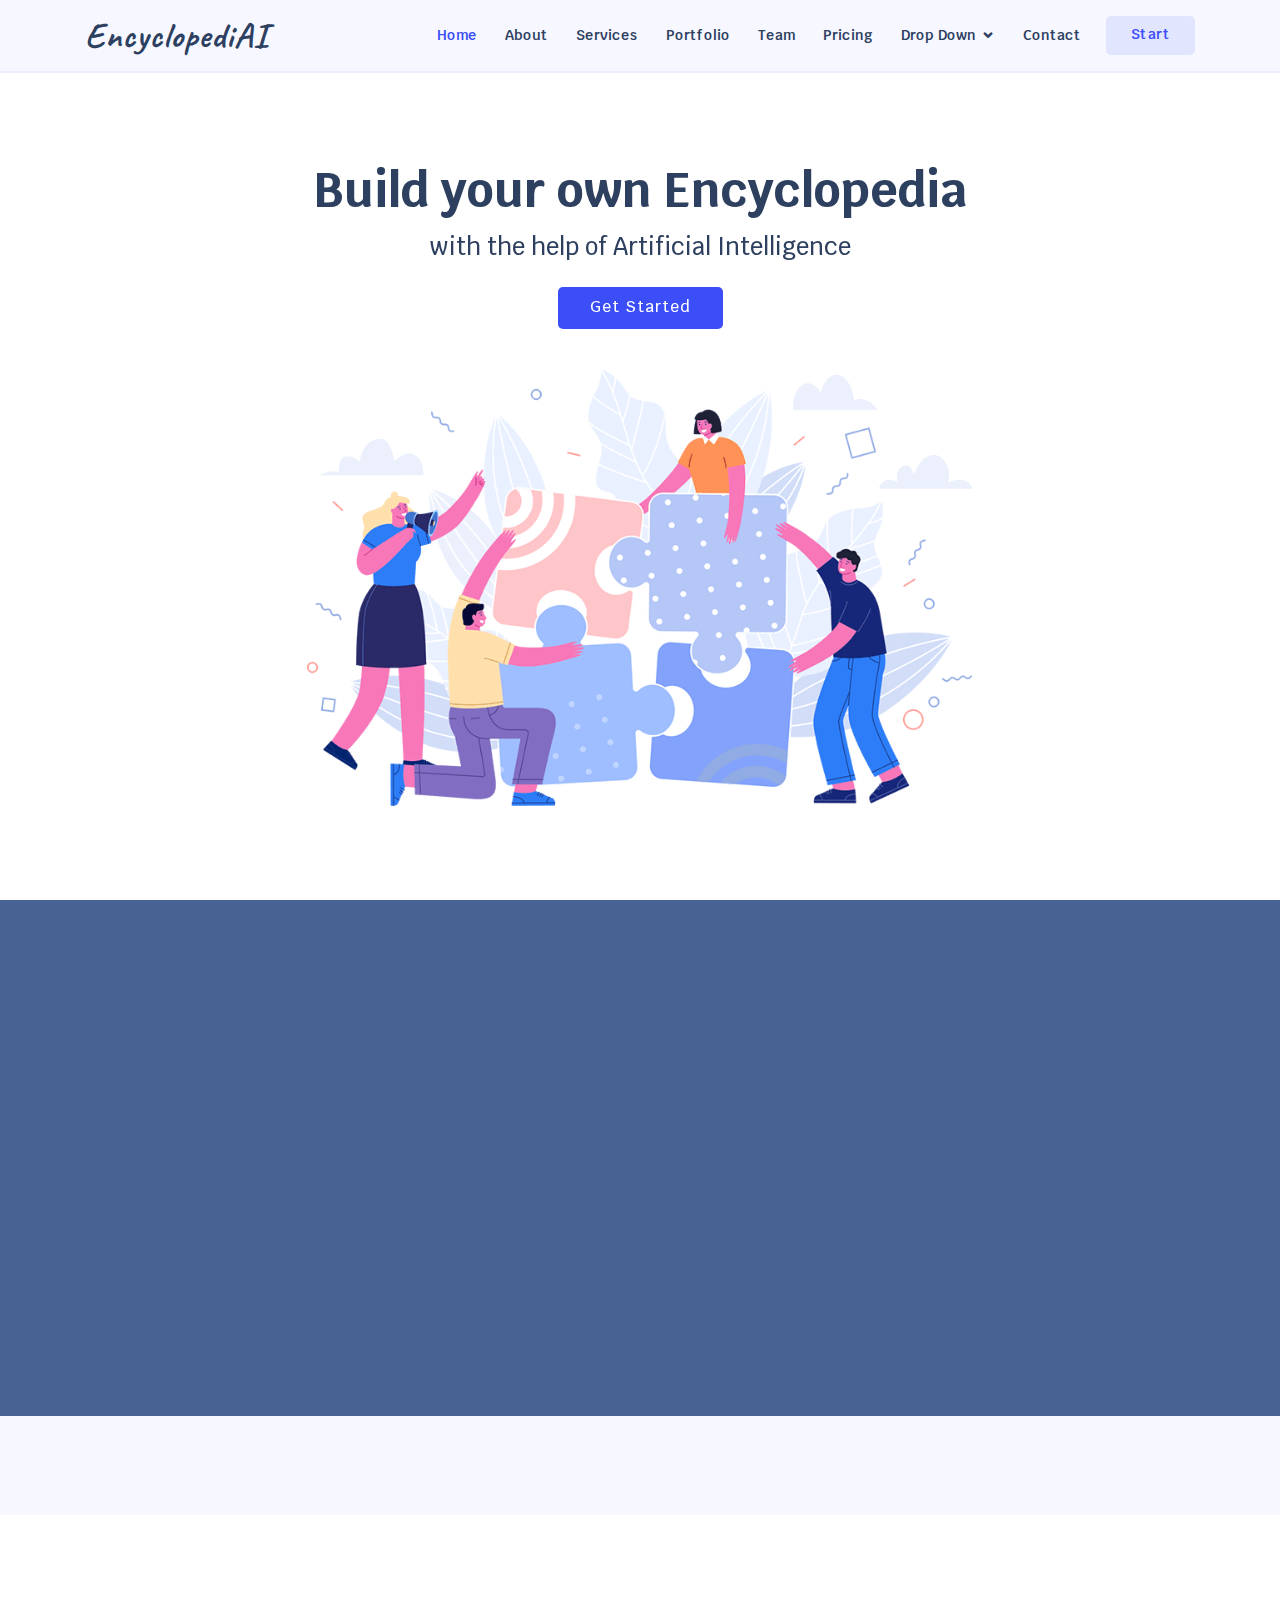
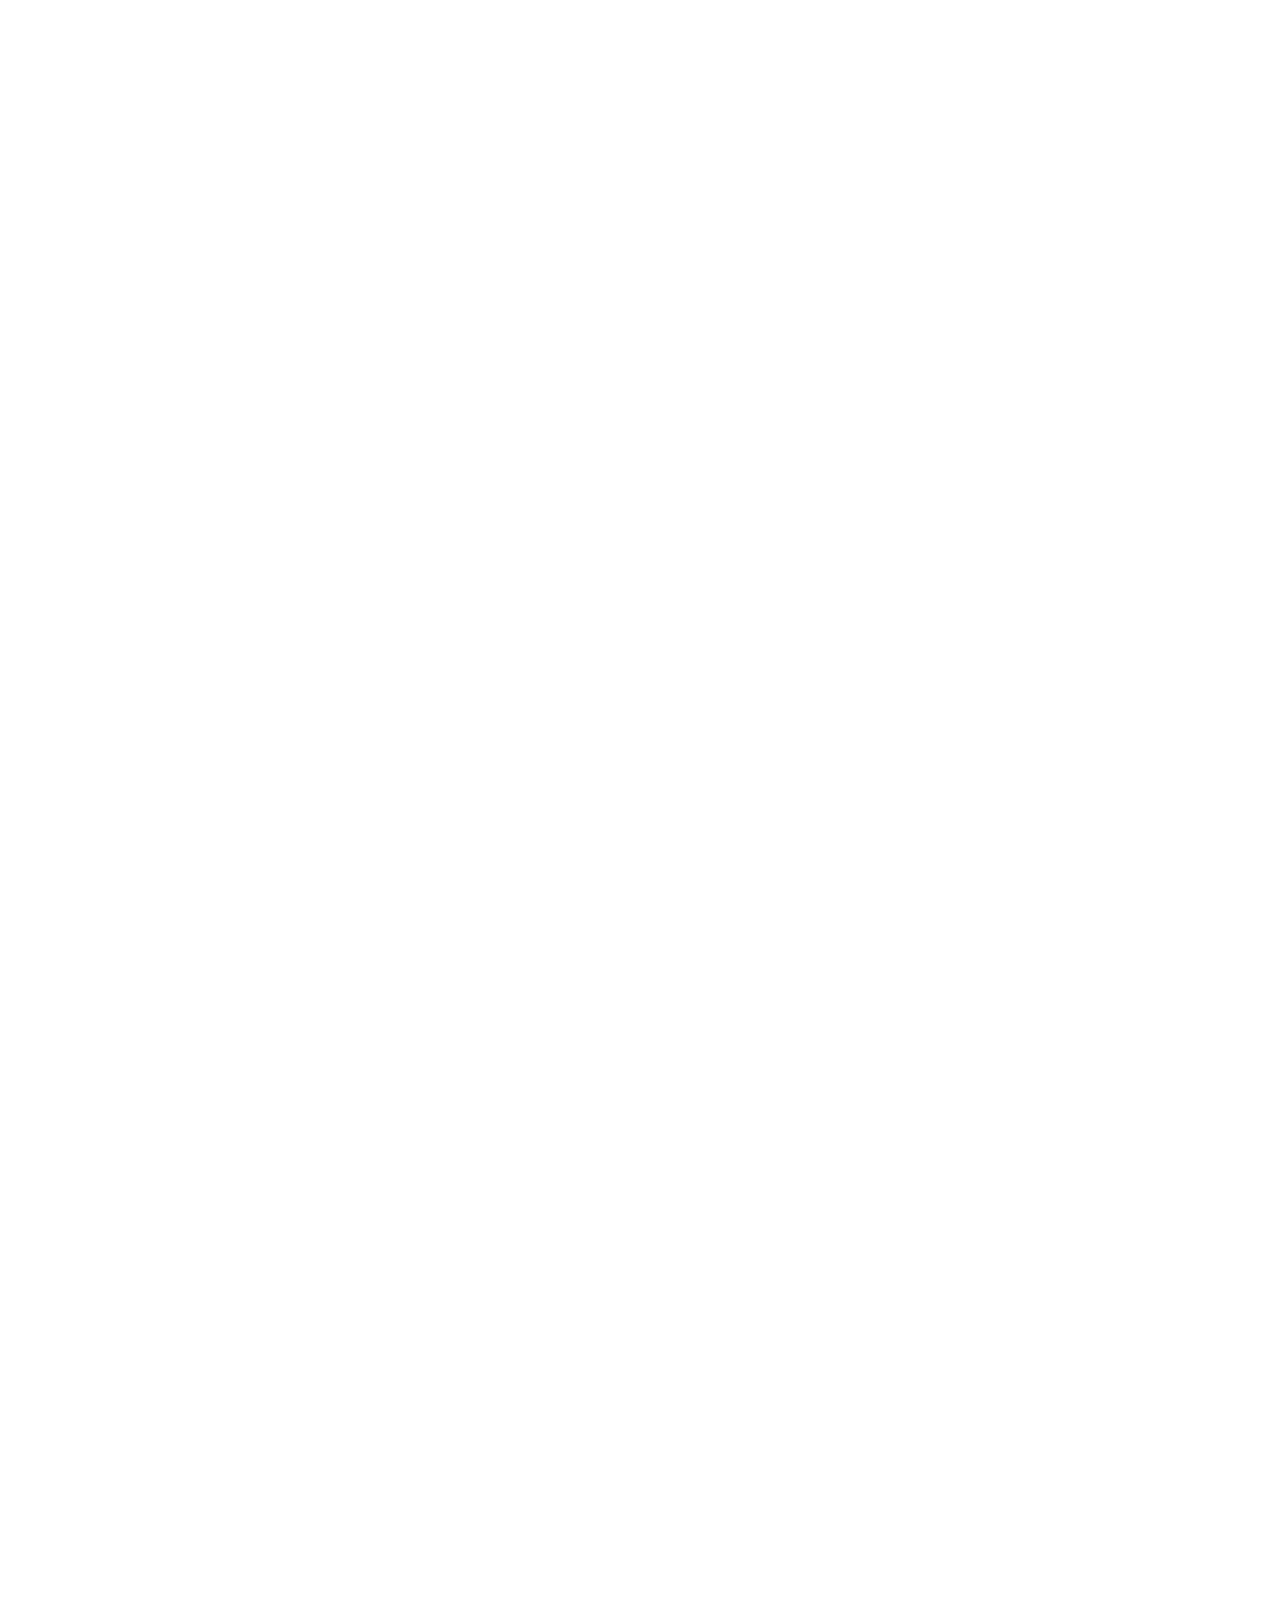
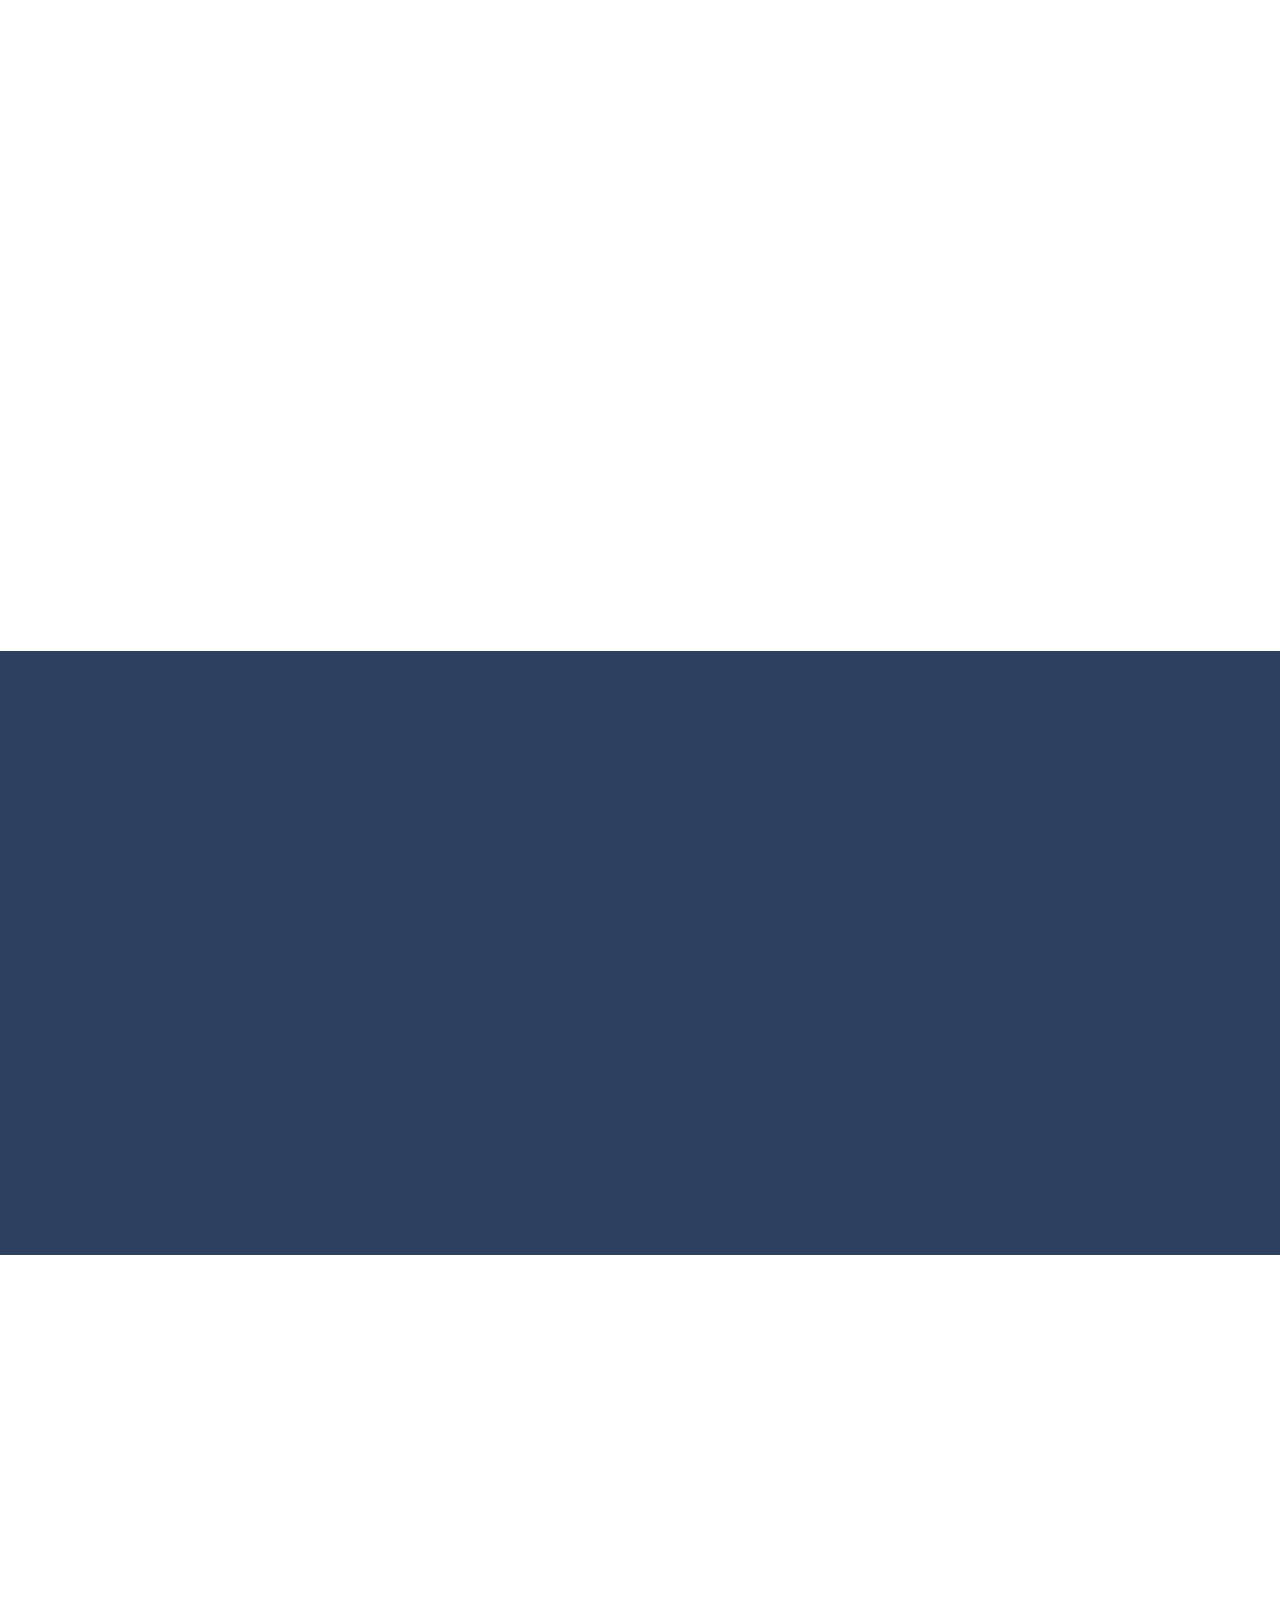
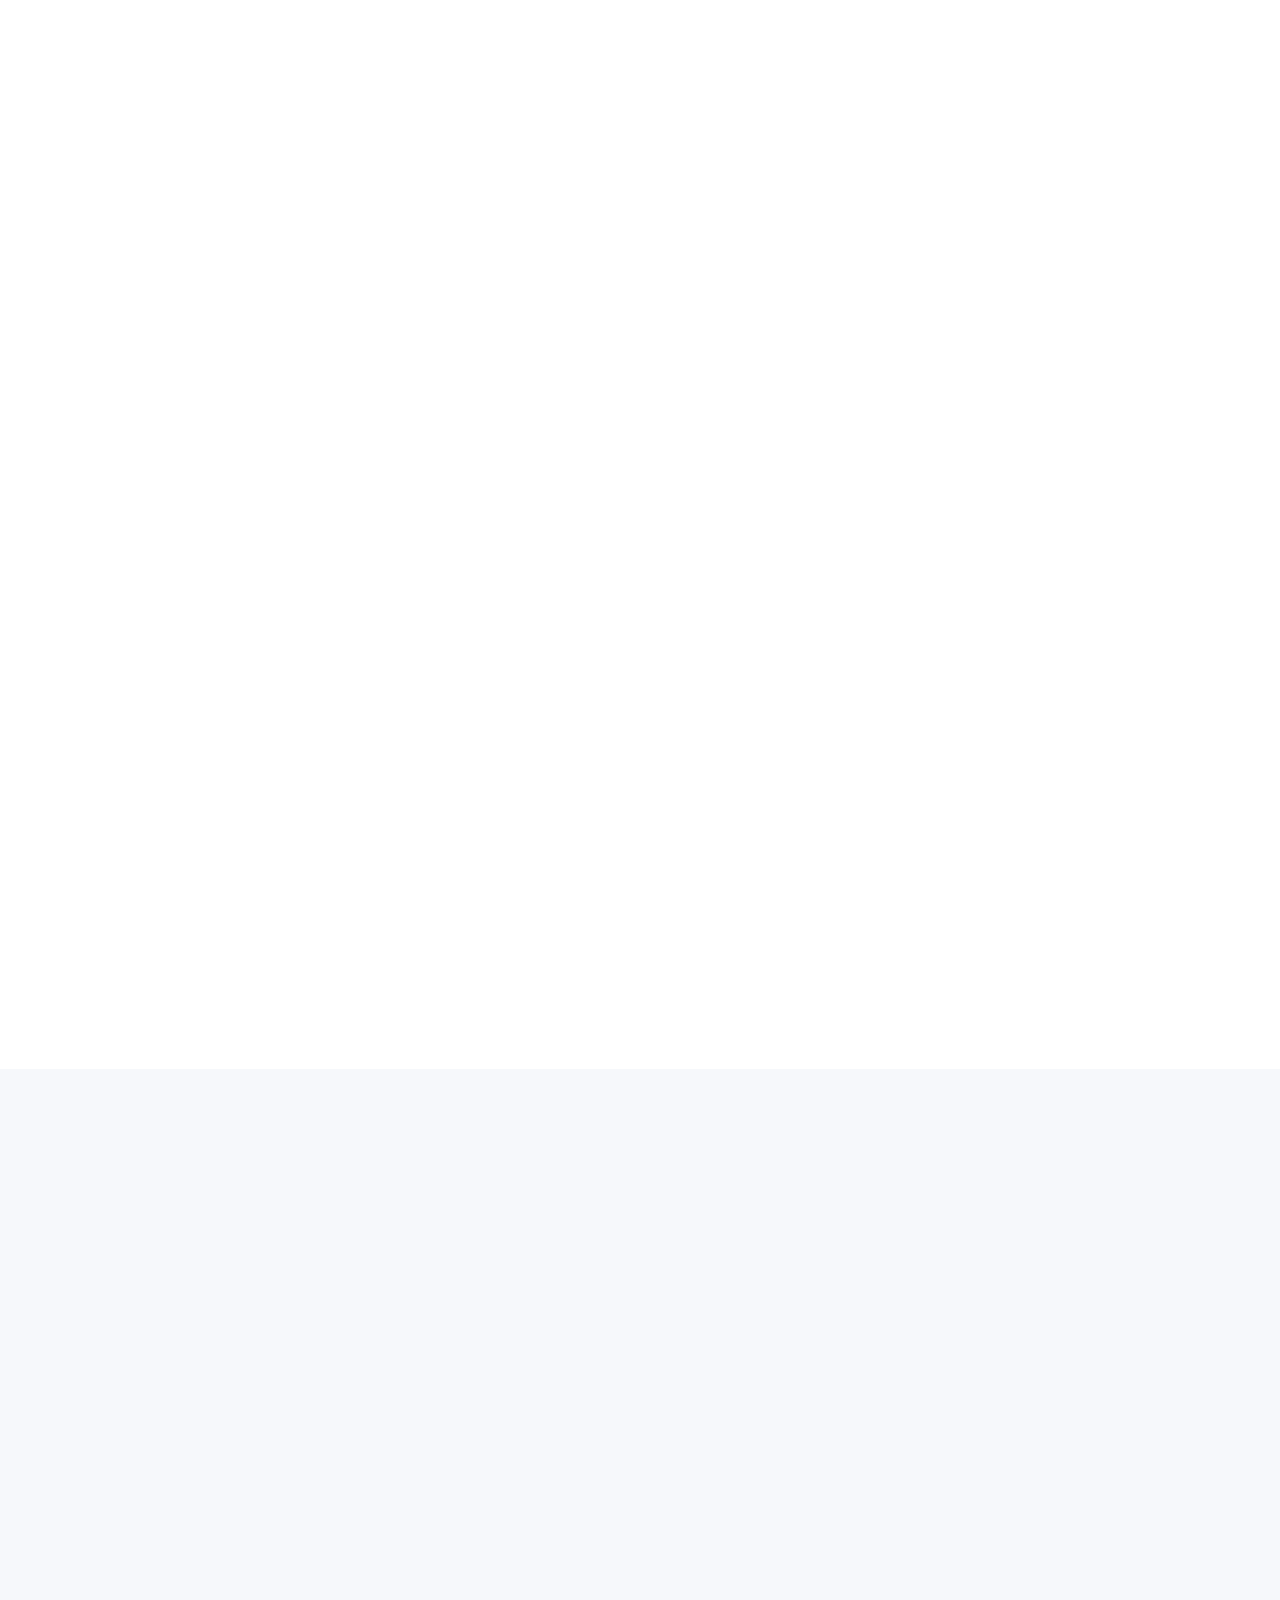
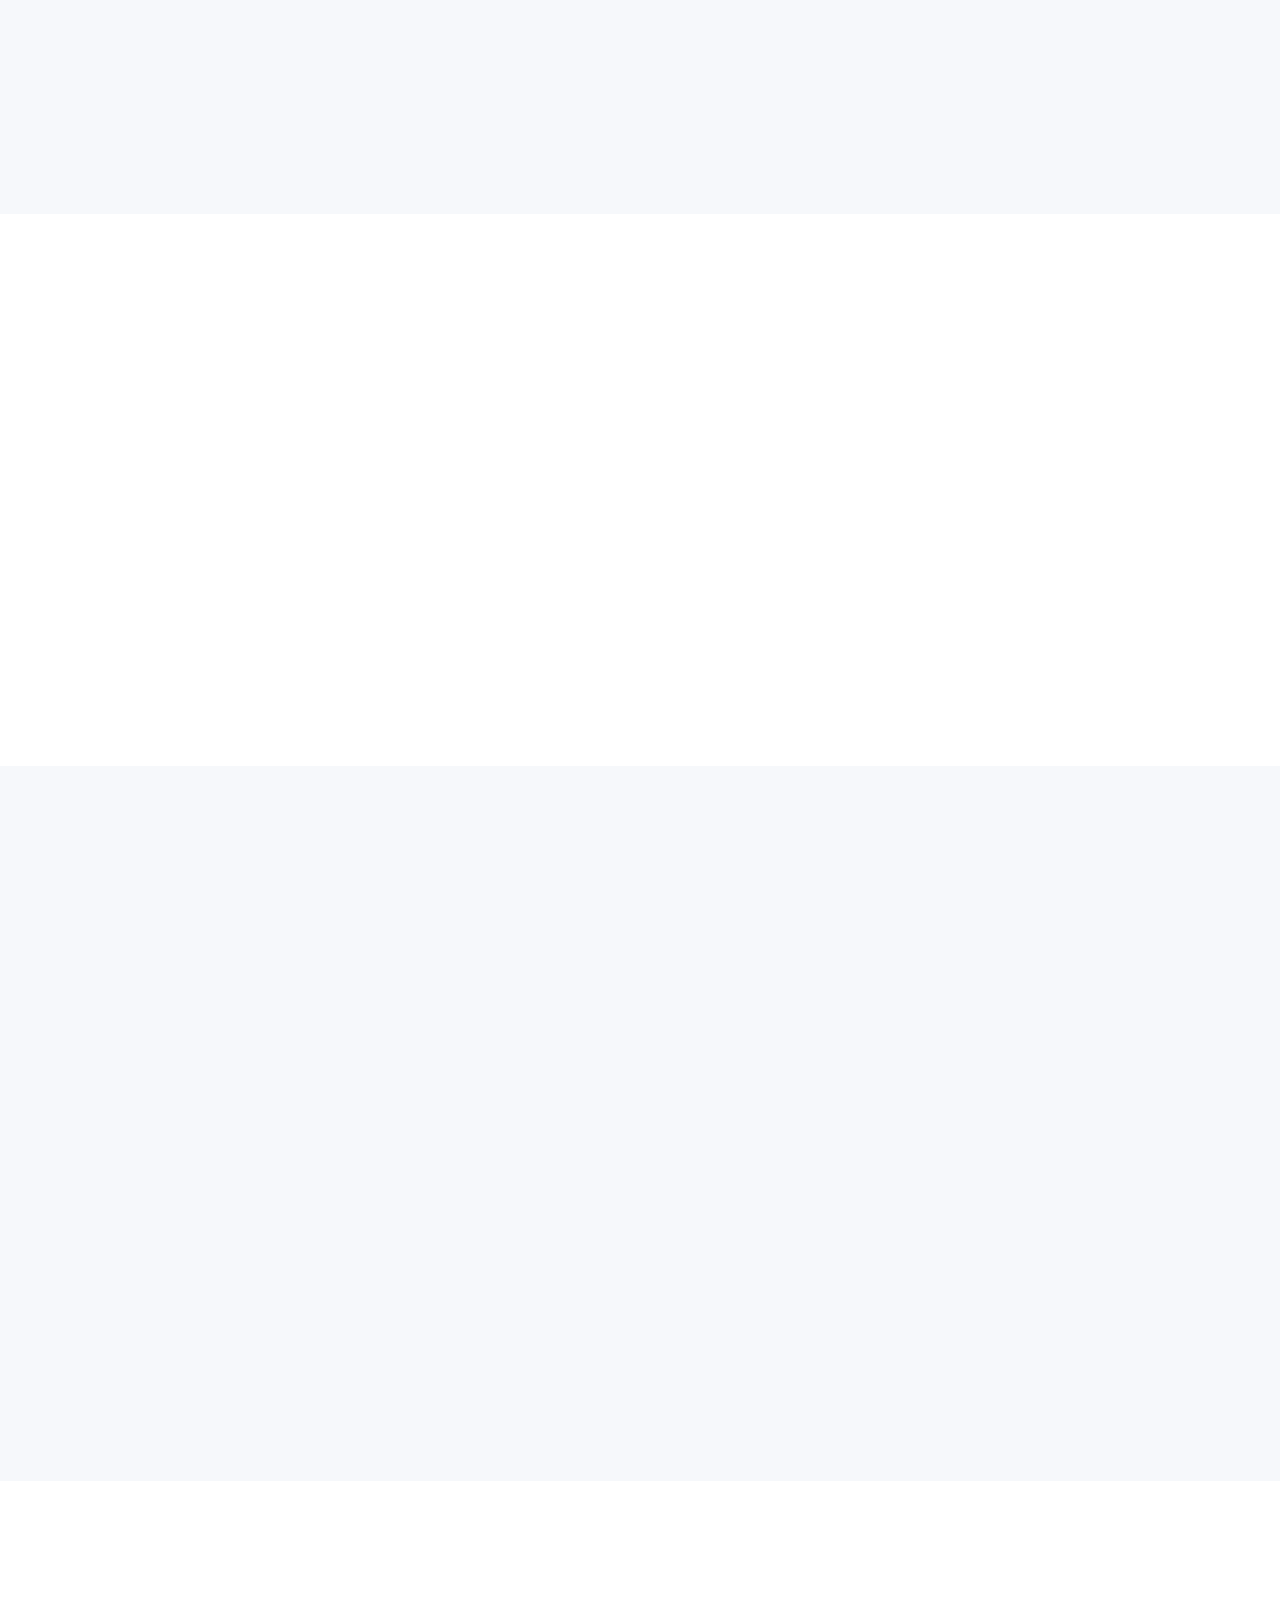
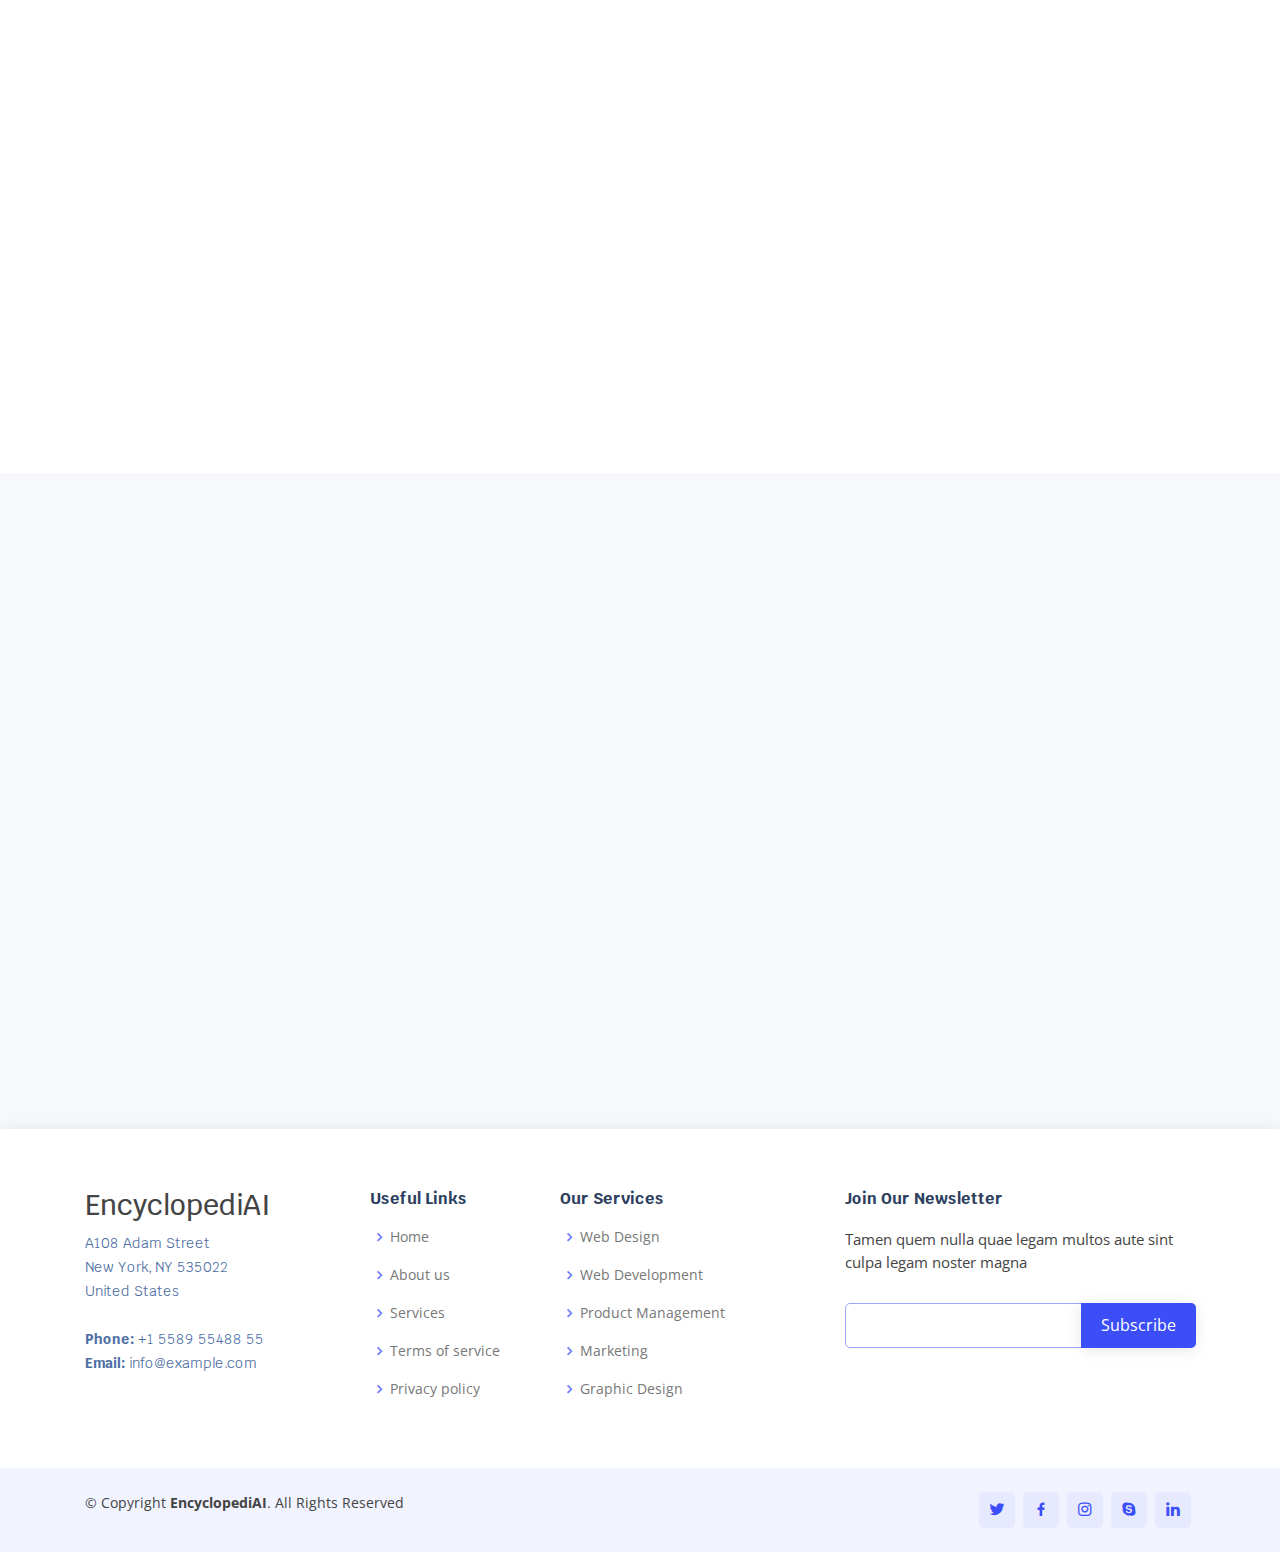
<file: index.html>
<!DOCTYPE html>
<html lang="en">

<head>
  <meta charset="utf-8">
  <meta content="width=device-width, initial-scale=1.0" name="viewport">

  <title>EncyclopediAI</title>
  <meta content="" name="descriptison">
  <meta content="" name="keywords">

  <!-- Favicons -->
  <link href="assets/img/favicon.png" rel="icon">
  <link href="assets/img/apple-touch-icon.png" rel="apple-touch-icon">

  <!-- Google Fonts -->
  <link href="https://fonts.googleapis.com/css?family=Open+Sans:300,300i,400,400i,600,600i,700,700i|
  Krub:300,300i,400,400i,500,500i,600,600i,700,700i|Poppins:300,300i,400,400i,500,500i,600,600i,700,700i" rel="stylesheet">

   <link href="https://fonts.googleapis.com/css2?family=Caveat&family=Lilita+One&display=swap" rel="stylesheet">

  
  <!-- Vendor CSS Files -->
  <link href="assets/vendor/bootstrap/css/bootstrap.min.css" rel="stylesheet">
  <link href="assets/vendor/icofont/icofont.min.css" rel="stylesheet">
  <link href="assets/vendor/boxicons/css/boxicons.min.css" rel="stylesheet">
  <link href="assets/vendor/owl.carousel/assets/owl.carousel.min.css" rel="stylesheet">
  <link href="assets/vendor/venobox/venobox.css" rel="stylesheet">
  <link href="assets/vendor/aos/aos.css" rel="stylesheet">

  <!-- Template Main CSS File -->
  <link href="assets/css/style.css" rel="stylesheet">


</head>

<body>

  <!-- ======= Header ======= -->
  <header id="header" class="fixed-top">
    <div class="container d-flex align-items-center">

      <h1 class="logo mr-auto"><a href="index.html">EncyclopediAI</a></h1>
      <!-- Uncomment below if you prefer to use an image logo -->
      <!-- <a href="index.html" class="logo mr-auto"><img src="assets/img/logo.png" alt="" class="img-fluid"></a>-->

      <nav class="nav-menu d-none d-lg-block">
        <ul>
          <li class="active"><a href="index.html">Home</a></li>
          <li><a href="#about">About</a></li>
          <li><a href="#services">Services</a></li>
          <li><a href="#portfolio">Portfolio</a></li>
          <li><a href="#team">Team</a></li>
          <li><a href="#pricing">Pricing</a></li>
          <li class="drop-down"><a href="">Drop Down</a>
            <ul>
              <li><a href="#">Drop Down 1</a></li>
              <li class="drop-down"><a href="#">Deep Drop Down</a>
                <ul>
                  <li><a href="#">Deep Drop Down 1</a></li>
                  <li><a href="#">Deep Drop Down 2</a></li>
                  <li><a href="#">Deep Drop Down 3</a></li>
                  <li><a href="#">Deep Drop Down 4</a></li>
                  <li><a href="#">Deep Drop Down 5</a></li>
                </ul>
              </li>
              <li><a href="#">Drop Down 2</a></li>
              <li><a href="#">Drop Down 3</a></li>
              <li><a href="#">Drop Down 4</a></li>
            </ul>
          </li>
          <li><a href="#contact">Contact</a></li>

        </ul>
      </nav><!-- .nav-menu -->

      <a href="#about" class="get-started-btn scrollto">Start</a>

    </div>
  </header><!-- End Header -->

  <!-- ======= Hero Section ======= -->
  <section id="hero" class="d-flex align-items-center">

    <div class="container d-flex flex-column align-items-center justify-content-center" data-aos="fade-up">
      <h1>Build your own Encyclopedia </h1>
      <h2>with the help of Artificial Intelligence</h2>
      <a href="#about" class="btn-get-started scrollto">Get Started</a>
      <img src="assets/img/hero-img.png" class="img-fluid hero-img" alt="" data-aos="zoom-in" data-aos-delay="150">
    </div>

  </section><!-- End Hero -->

  <main id="main">

    <!-- ======= About Section ======= -->
    <section id="about" class="about">
      <div class="container">

        <div class="row no-gutters">
          <div class="content col-xl-5 d-flex align-items-stretch" data-aos="fade-right">
            <div class="content">
              <h3>Voluptatem dignissimos provident quasi</h3>
              <p>
                Lorem ipsum dolor sit amet, consectetur adipiscing elit, sed do eiusmod tempor incididunt ut labore et dolore magna aliqua. Duis aute irure dolor in reprehenderit
              </p>
              <a href="#" class="about-btn">About us <i class="bx bx-chevron-right"></i></a>
            </div>
          </div>
          <div class="col-xl-7 d-flex align-items-stretch" data-aos="fade-left">
            <div class="icon-boxes d-flex flex-column justify-content-center">
              <div class="row">
                <div class="col-md-6 icon-box" data-aos="fade-up" data-aos-delay="100">
                  <i class="bx bx-receipt"></i>
                  <h4>Corporis voluptates sit</h4>
                  <p>Consequuntur sunt aut quasi enim aliquam quae harum pariatur laboris nisi ut aliquip</p>
                </div>
                <div class="col-md-6 icon-box" data-aos="fade-up" data-aos-delay="200">
                  <i class="bx bx-cube-alt"></i>
                  <h4>Ullamco laboris nisi</h4>
                  <p>Excepteur sint occaecat cupidatat non proident, sunt in culpa qui officia deserunt</p>
                </div>
                <div class="col-md-6 icon-box" data-aos="fade-up" data-aos-delay="300">
                  <i class="bx bx-images"></i>
                  <h4>Labore consequatur</h4>
                  <p>Aut suscipit aut cum nemo deleniti aut omnis. Doloribus ut maiores omnis facere</p>
                </div>
                <div class="col-md-6 icon-box" data-aos="fade-up" data-aos-delay="400">
                  <i class="bx bx-shield"></i>
                  <h4>Beatae veritatis</h4>
                  <p>Expedita veritatis consequuntur nihil tempore laudantium vitae denat pacta</p>
                </div>
              </div>
            </div><!-- End .content-->
          </div>
        </div>

      </div>
    </section><!-- End About Section -->

    <!-- ======= Clients Section ======= -->
    <section id="clients" class="clients">
      <div class="container" data-aos="zoom-in">

        <div class="row">

          <div class="col-lg-2 col-md-4 col-6 d-flex align-items-center justify-content-center">
            <img src="assets/img/clients/client-1.png" class="img-fluid" alt="">
          </div>

          <div class="col-lg-2 col-md-4 col-6 d-flex align-items-center justify-content-center">
            <img src="assets/img/clients/client-2.png" class="img-fluid" alt="">
          </div>

          <div class="col-lg-2 col-md-4 col-6 d-flex align-items-center justify-content-center">
            <img src="assets/img/clients/client-3.png" class="img-fluid" alt="">
          </div>

          <div class="col-lg-2 col-md-4 col-6 d-flex align-items-center justify-content-center">
            <img src="assets/img/clients/client-4.png" class="img-fluid" alt="">
          </div>

          <div class="col-lg-2 col-md-4 col-6 d-flex align-items-center justify-content-center">
            <img src="assets/img/clients/client-5.png" class="img-fluid" alt="">
          </div>

          <div class="col-lg-2 col-md-4 col-6 d-flex align-items-center justify-content-center">
            <img src="assets/img/clients/client-6.png" class="img-fluid" alt="">
          </div>

        </div>

      </div>
    </section><!-- End Clients Section -->

    <!-- ======= Features Section ======= -->
    <section id="features" class="features" data-aos="fade-up">
      <div class="container">

        <div class="section-title">
          <h2>Features</h2>
          <p>Magnam dolores commodi suscipit. Necessitatibus eius consequatur ex aliquid fuga eum quidem. Sit sint consectetur velit. Quisquam quos quisquam cupiditate. Et nemo qui impedit suscipit alias ea. Quia fugiat sit in iste officiis commodi quidem hic quas.</p>
        </div>

        <div class="row content">
          <div class="col-md-5" data-aos="fade-right" data-aos-delay="100">
            <img src="assets/img/features-1.png" class="img-fluid" alt="">
          </div>
          <div class="col-md-7 pt-4" data-aos="fade-left" data-aos-delay="100">
            <h3>Voluptatem dignissimos provident quasi corporis voluptates sit assumenda.</h3>
            <p class="font-italic">
              Lorem ipsum dolor sit amet, consectetur adipiscing elit, sed do eiusmod tempor incididunt ut labore et dolore
              magna aliqua.
            </p>
            <ul>
              <li><i class="icofont-check"></i> Ullamco laboris nisi ut aliquip ex ea commodo consequat.</li>
              <li><i class="icofont-check"></i> Duis aute irure dolor in reprehenderit in voluptate velit.</li>
              <li><i class="icofont-check"></i> Ullam est qui quos consequatur eos accusamus.</li>
            </ul>
          </div>
        </div>

        <div class="row content">
          <div class="col-md-5 order-1 order-md-2" data-aos="fade-left">
            <img src="assets/img/features-2.png" class="img-fluid" alt="">
          </div>
          <div class="col-md-7 pt-5 order-2 order-md-1" data-aos="fade-right">
            <h3>Corporis temporibus maiores provident</h3>
            <p class="font-italic">
              Lorem ipsum dolor sit amet, consectetur adipiscing elit, sed do eiusmod tempor incididunt ut labore et dolore
              magna aliqua.
            </p>
            <p>
              Ullamco laboris nisi ut aliquip ex ea commodo consequat. Duis aute irure dolor in reprehenderit in voluptate
              velit esse cillum dolore eu fugiat nulla pariatur. Excepteur sint occaecat cupidatat non proident, sunt in
              culpa qui officia deserunt mollit anim id est laborum
            </p>
          </div>
        </div>

        <div class="row content">
          <div class="col-md-5" data-aos="fade-right">
            <img src="assets/img/features-3.png" class="img-fluid" alt="">
          </div>
          <div class="col-md-7 pt-5" data-aos="fade-left">
            <h3>Sunt consequatur ad ut est nulla consectetur reiciendis animi voluptas</h3>
            <p>Cupiditate placeat cupiditate placeat est ipsam culpa. Delectus quia minima quod. Sunt saepe odit aut quia voluptatem hic voluptas dolor doloremque.</p>
            <ul>
              <li><i class="icofont-check"></i> Ullamco laboris nisi ut aliquip ex ea commodo consequat.</li>
              <li><i class="icofont-check"></i> Duis aute irure dolor in reprehenderit in voluptate velit.</li>
              <li><i class="icofont-check"></i> Facilis ut et voluptatem aperiam. Autem soluta ad fugiat.</li>
            </ul>
          </div>
        </div>

        <div class="row content">
          <div class="col-md-5 order-1 order-md-2" data-aos="fade-left">
            <img src="assets/img/features-4.png" class="img-fluid" alt="">
          </div>
          <div class="col-md-7 pt-5 order-2 order-md-1" data-aos="fade-right">
            <h3>Quas et necessitatibus eaque impedit ipsum animi consequatur incidunt in</h3>
            <p class="font-italic">
              Lorem ipsum dolor sit amet, consectetur adipiscing elit, sed do eiusmod tempor incididunt ut labore et dolore
              magna aliqua.
            </p>
            <p>
              Ullamco laboris nisi ut aliquip ex ea commodo consequat. Duis aute irure dolor in reprehenderit in voluptate
              velit esse cillum dolore eu fugiat nulla pariatur. Excepteur sint occaecat cupidatat non proident, sunt in
              culpa qui officia deserunt mollit anim id est laborum
            </p>
          </div>
        </div>

      </div>
    </section><!-- End Features Section -->

    <!-- ======= Steps Section ======= -->
    <section id="steps" class="steps">
      <div class="container">

        <div class="row no-gutters" data-aos="fade-up">

          <div class="col-lg-4 col-md-6 content-item" data-aos="fade-up" data-aos-delay="100">
            <span>01</span>
            <h4>Lorem Ipsum</h4>
            <p>Ulamco laboris nisi ut aliquip ex ea commodo consequat. Et consectetur ducimus vero placeat</p>
          </div>

          <div class="col-lg-4 col-md-6 content-item" data-aos="fade-up" data-aos-delay="200">
            <span>02</span>
            <h4>Repellat Nihil</h4>
            <p>Dolorem est fugiat occaecati voluptate velit esse. Dicta veritatis dolor quod et vel dire leno para dest</p>
          </div>

          <div class="col-lg-4 col-md-6 content-item" data-aos="fade-up" data-aos-delay="300">
            <span>03</span>
            <h4> Ad ad velit qui</h4>
            <p>Molestiae officiis omnis illo asperiores. Aut doloribus vitae sunt debitis quo vel nam quis</p>
          </div>

          <div class="col-lg-4 col-md-6 content-item" data-aos="fade-up" data-aos-delay="100">
            <span>04</span>
            <h4>Repellendus molestiae</h4>
            <p>Inventore quo sint a sint rerum. Distinctio blanditiis deserunt quod soluta quod nam mider lando casa</p>
          </div>

          <div class="col-lg-4 col-md-6 content-item" data-aos="fade-up" data-aos-delay="200">
            <span>05</span>
            <h4>Sapiente Magnam</h4>
            <p>Vitae dolorem in deleniti ipsum omnis tempore voluptatem. Qui possimus est repellendus est quibusdam</p>
          </div>

          <div class="col-lg-4 col-md-6 content-item" data-aos="fade-up" data-aos-delay="300">
            <span>06</span>
            <h4>Facilis Impedit</h4>
            <p>Quis eum numquam veniam ea voluptatibus voluptas. Excepturi aut nostrum repudiandae voluptatibus corporis sequi</p>
          </div>

        </div>

      </div>
    </section><!-- End Steps Section -->

    <!-- ======= Services Section ======= -->
    <section id="services" class="services">
      <div class="container" data-aos="fade-up">

        <div class="section-title">
          <h2>Services</h2>
          <p>Magnam dolores commodi suscipit. Necessitatibus eius consequatur ex aliquid fuga eum quidem. Sit sint consectetur velit. Quisquam quos quisquam cupiditate. Et nemo qui impedit suscipit alias ea. Quia fugiat sit in iste officiis commodi quidem hic quas.</p>
        </div>

        <div class="row">
          <div class="col-md-6 col-lg-3 d-flex align-items-stretch mb-5 mb-lg-0" data-aos="fade-up" data-aos-delay="100">
            <div class="icon-box">
              <div class="icon"><i class="bx bxl-dribbble"></i></div>
              <h4 class="title"><a href="">Lorem Ipsum</a></h4>
              <p class="description">Voluptatum deleniti atque corrupti quos dolores et quas molestias excepturi</p>
            </div>
          </div>

          <div class="col-md-6 col-lg-3 d-flex align-items-stretch mb-5 mb-lg-0" data-aos="fade-up" data-aos-delay="200">
            <div class="icon-box">
              <div class="icon"><i class="bx bx-file"></i></div>
              <h4 class="title"><a href="">Sed ut perspiciatis</a></h4>
              <p class="description">Duis aute irure dolor in reprehenderit in voluptate velit esse cillum dolore</p>
            </div>
          </div>

          <div class="col-md-6 col-lg-3 d-flex align-items-stretch mb-5 mb-lg-0" data-aos="fade-up" data-aos-delay="300">
            <div class="icon-box">
              <div class="icon"><i class="bx bx-tachometer"></i></div>
              <h4 class="title"><a href="">Magni Dolores</a></h4>
              <p class="description">Excepteur sint occaecat cupidatat non proident, sunt in culpa qui officia</p>
            </div>
          </div>

          <div class="col-md-6 col-lg-3 d-flex align-items-stretch mb-5 mb-lg-0" data-aos="fade-up" data-aos-delay="400">
            <div class="icon-box">
              <div class="icon"><i class="bx bx-layer"></i></div>
              <h4 class="title"><a href="">Nemo Enim</a></h4>
              <p class="description">At vero eos et accusamus et iusto odio dignissimos ducimus qui blanditiis</p>
            </div>
          </div>

        </div>

      </div>
    </section><!-- End Services Section -->

    <!-- ======= Portfolio Section ======= -->
    <section id="portfolio" class="portfolio">
      <div class="container" data-aos="fade-up">

        <div class="section-title">
          <h2>Portfolio</h2>
          <p>Magnam dolores commodi suscipit. Necessitatibus eius consequatur ex aliquid fuga eum quidem. Sit sint consectetur velit. Quisquam quos quisquam cupiditate. Et nemo qui impedit suscipit alias ea. Quia fugiat sit in iste officiis commodi quidem hic quas.</p>
        </div>

        <div class="row">
          <div class="col-lg-12 d-flex justify-content-center">
            <ul id="portfolio-flters">
              <li data-filter="*" class="filter-active">All</li>
              <li data-filter=".filter-app">App</li>
              <li data-filter=".filter-card">Card</li>
              <li data-filter=".filter-web">Web</li>
            </ul>
          </div>
        </div>

        <div class="row portfolio-container">

          <div class="col-lg-4 col-md-6 portfolio-item filter-app">
            <div class="portfolio-wrap">
              <img src="assets/img/portfolio/portfolio-1.jpg" class="img-fluid" alt="">
              <div class="portfolio-info">
                <h4>App 1</h4>
                <p>App</p>
                <div class="portfolio-links">
                  <a href="assets/img/portfolio/portfolio-1.jpg" data-gall="portfolioGallery" class="venobox" title="App 1"><i class="bx bx-plus"></i></a>
                  <a href="portfolio-details.html" title="More Details"><i class="bx bx-link"></i></a>
                </div>
              </div>
            </div>
          </div>

          <div class="col-lg-4 col-md-6 portfolio-item filter-web">
            <div class="portfolio-wrap">
              <img src="assets/img/portfolio/portfolio-2.jpg" class="img-fluid" alt="">
              <div class="portfolio-info">
                <h4>Web 3</h4>
                <p>Web</p>
                <div class="portfolio-links">
                  <a href="assets/img/portfolio/portfolio-2.jpg" data-gall="portfolioGallery" class="venobox" title="Web 3"><i class="bx bx-plus"></i></a>
                  <a href="portfolio-details.html" title="More Details"><i class="bx bx-link"></i></a>
                </div>
              </div>
            </div>
          </div>

          <div class="col-lg-4 col-md-6 portfolio-item filter-app">
            <div class="portfolio-wrap">
              <img src="assets/img/portfolio/portfolio-3.jpg" class="img-fluid" alt="">
              <div class="portfolio-info">
                <h4>App 2</h4>
                <p>App</p>
                <div class="portfolio-links">
                  <a href="assets/img/portfolio/portfolio-3.jpg" data-gall="portfolioGallery" class="venobox" title="App 2"><i class="bx bx-plus"></i></a>
                  <a href="portfolio-details.html" title="More Details"><i class="bx bx-link"></i></a>
                </div>
              </div>
            </div>
          </div>

          <div class="col-lg-4 col-md-6 portfolio-item filter-card">
            <div class="portfolio-wrap">
              <img src="assets/img/portfolio/portfolio-4.jpg" class="img-fluid" alt="">
              <div class="portfolio-info">
                <h4>Card 2</h4>
                <p>Card</p>
                <div class="portfolio-links">
                  <a href="assets/img/portfolio/portfolio-4.jpg" data-gall="portfolioGallery" class="venobox" title="Card 2"><i class="bx bx-plus"></i></a>
                  <a href="portfolio-details.html" title="More Details"><i class="bx bx-link"></i></a>
                </div>
              </div>
            </div>
          </div>

          <div class="col-lg-4 col-md-6 portfolio-item filter-web">
            <div class="portfolio-wrap">
              <img src="assets/img/portfolio/portfolio-5.jpg" class="img-fluid" alt="">
              <div class="portfolio-info">
                <h4>Web 2</h4>
                <p>Web</p>
                <div class="portfolio-links">
                  <a href="assets/img/portfolio/portfolio-5.jpg" data-gall="portfolioGallery" class="venobox" title="Web 2"><i class="bx bx-plus"></i></a>
                  <a href="portfolio-details.html" title="More Details"><i class="bx bx-link"></i></a>
                </div>
              </div>
            </div>
          </div>

          <div class="col-lg-4 col-md-6 portfolio-item filter-app">
            <div class="portfolio-wrap">
              <img src="assets/img/portfolio/portfolio-6.jpg" class="img-fluid" alt="">
              <div class="portfolio-info">
                <h4>App 3</h4>
                <p>App</p>
                <div class="portfolio-links">
                  <a href="assets/img/portfolio/portfolio-6.jpg" data-gall="portfolioGallery" class="venobox" title="App 3"><i class="bx bx-plus"></i></a>
                  <a href="portfolio-details.html" title="More Details"><i class="bx bx-link"></i></a>
                </div>
              </div>
            </div>
          </div>

          <div class="col-lg-4 col-md-6 portfolio-item filter-card">
            <div class="portfolio-wrap">
              <img src="assets/img/portfolio/portfolio-7.jpg" class="img-fluid" alt="">
              <div class="portfolio-info">
                <h4>Card 1</h4>
                <p>Card</p>
                <div class="portfolio-links">
                  <a href="assets/img/portfolio/portfolio-7.jpg" data-gall="portfolioGallery" class="venobox" title="Card 1"><i class="bx bx-plus"></i></a>
                  <a href="portfolio-details.html" title="More Details"><i class="bx bx-link"></i></a>
                </div>
              </div>
            </div>
          </div>

          <div class="col-lg-4 col-md-6 portfolio-item filter-card">
            <div class="portfolio-wrap">
              <img src="assets/img/portfolio/portfolio-8.jpg" class="img-fluid" alt="">
              <div class="portfolio-info">
                <h4>Card 3</h4>
                <p>Card</p>
                <div class="portfolio-links">
                  <a href="assets/img/portfolio/portfolio-8.jpg" data-gall="portfolioGallery" class="venobox" title="Card 3"><i class="bx bx-plus"></i></a>
                  <a href="portfolio-details.html" title="More Details"><i class="bx bx-link"></i></a>
                </div>
              </div>
            </div>
          </div>

          <div class="col-lg-4 col-md-6 portfolio-item filter-web">
            <div class="portfolio-wrap">
              <img src="assets/img/portfolio/portfolio-9.jpg" class="img-fluid" alt="">
              <div class="portfolio-info">
                <h4>Web 3</h4>
                <p>Web</p>
                <div class="portfolio-links">
                  <a href="assets/img/portfolio/portfolio-9.jpg" data-gall="portfolioGallery" class="venobox" title="Web 3"><i class="bx bx-plus"></i></a>
                  <a href="portfolio-details.html" title="More Details"><i class="bx bx-link"></i></a>
                </div>
              </div>
            </div>
          </div>

        </div>

      </div>
    </section><!-- End Portfolio Section -->

    <!-- ======= Testimonials Section ======= -->
    <section id="testimonials" class="testimonials section-bg">
      <div class="container" data-aos="fade-up">

        <div class="section-title">
          <h2>Testimonials</h2>
          <p>Magnam dolores commodi suscipit. Necessitatibus eius consequatur ex aliquid fuga eum quidem. Sit sint consectetur velit. Quisquam quos quisquam cupiditate. Et nemo qui impedit suscipit alias ea. Quia fugiat sit in iste officiis commodi quidem hic quas.</p>
        </div>

        <div class="owl-carousel testimonials-carousel">

          <div class="testimonial-item">
            <p>
              <i class="bx bxs-quote-alt-left quote-icon-left"></i>
              Proin iaculis purus consequat sem cure digni ssim donec porttitora entum suscipit rhoncus. Accusantium quam, ultricies eget id, aliquam eget nibh et. Maecen aliquam, risus at semper.
              <i class="bx bxs-quote-alt-right quote-icon-right"></i>
            </p>
            <img src="assets/img/testimonials/testimonials-1.jpg" class="testimonial-img" alt="">
            <h3>Saul Goodman</h3>
            <h4>Ceo &amp; Founder</h4>
          </div>

          <div class="testimonial-item">
            <p>
              <i class="bx bxs-quote-alt-left quote-icon-left"></i>
              Export tempor illum tamen malis malis eram quae irure esse labore quem cillum quid cillum eram malis quorum velit fore eram velit sunt aliqua noster fugiat irure amet legam anim culpa.
              <i class="bx bxs-quote-alt-right quote-icon-right"></i>
            </p>
            <img src="assets/img/testimonials/testimonials-2.jpg" class="testimonial-img" alt="">
            <h3>Sara Wilsson</h3>
            <h4>Designer</h4>
          </div>

          <div class="testimonial-item">
            <p>
              <i class="bx bxs-quote-alt-left quote-icon-left"></i>
              Enim nisi quem export duis labore cillum quae magna enim sint quorum nulla quem veniam duis minim tempor labore quem eram duis noster aute amet eram fore quis sint minim.
              <i class="bx bxs-quote-alt-right quote-icon-right"></i>
            </p>
            <img src="assets/img/testimonials/testimonials-3.jpg" class="testimonial-img" alt="">
            <h3>Jena Karlis</h3>
            <h4>Store Owner</h4>
          </div>

          <div class="testimonial-item">
            <p>
              <i class="bx bxs-quote-alt-left quote-icon-left"></i>
              Fugiat enim eram quae cillum dolore dolor amet nulla culpa multos export minim fugiat minim velit minim dolor enim duis veniam ipsum anim magna sunt elit fore quem dolore labore illum veniam.
              <i class="bx bxs-quote-alt-right quote-icon-right"></i>
            </p>
            <img src="assets/img/testimonials/testimonials-4.jpg" class="testimonial-img" alt="">
            <h3>Matt Brandon</h3>
            <h4>Freelancer</h4>
          </div>

          <div class="testimonial-item">
            <p>
              <i class="bx bxs-quote-alt-left quote-icon-left"></i>
              Quis quorum aliqua sint quem legam fore sunt eram irure aliqua veniam tempor noster veniam enim culpa labore duis sunt culpa nulla illum cillum fugiat legam esse veniam culpa fore nisi cillum quid.
              <i class="bx bxs-quote-alt-right quote-icon-right"></i>
            </p>
            <img src="assets/img/testimonials/testimonials-5.jpg" class="testimonial-img" alt="">
            <h3>John Larson</h3>
            <h4>Entrepreneur</h4>
          </div>

        </div>

      </div>
    </section><!-- End Testimonials Section -->

    <!-- ======= Team Section ======= -->
    <section id="team" class="team">
      <div class="container" data-aos="fade-up">

        <div class="section-title">
          <h2>Team</h2>
          <p>Magnam dolores commodi suscipit. Necessitatibus eius consequatur ex aliquid fuga eum quidem. Sit sint consectetur velit. Quisquam quos quisquam cupiditate. Et nemo qui impedit suscipit alias ea. Quia fugiat sit in iste officiis commodi quidem hic quas.</p>
        </div>

        <div class="row">

          <div class="col-xl-3 col-lg-4 col-md-6" data-aos="fade-up" data-aos-delay="100">
            <div class="member">
              <img src="assets/img/team/team-1.jpg" class="img-fluid" alt="">
              <div class="member-info">
                <div class="member-info-content">
                  <h4>Walter White</h4>
                  <span>Chief Executive Officer</span>
                </div>
                <div class="social">
                  <a href=""><i class="icofont-twitter"></i></a>
                  <a href=""><i class="icofont-facebook"></i></a>
                  <a href=""><i class="icofont-instagram"></i></a>
                  <a href=""><i class="icofont-linkedin"></i></a>
                </div>
              </div>
            </div>
          </div>

          <div class="col-xl-3 col-lg-4 col-md-6" data-aos="fade-up" data-aos-delay="200">
            <div class="member">
              <img src="assets/img/team/team-2.jpg" class="img-fluid" alt="">
              <div class="member-info">
                <div class="member-info-content">
                  <h4>Sarah Jhonson</h4>
                  <span>Product Manager</span>
                </div>
                <div class="social">
                  <a href=""><i class="icofont-twitter"></i></a>
                  <a href=""><i class="icofont-facebook"></i></a>
                  <a href=""><i class="icofont-instagram"></i></a>
                  <a href=""><i class="icofont-linkedin"></i></a>
                </div>
              </div>
            </div>
          </div>

          <div class="col-xl-3 col-lg-4 col-md-6" data-aos="fade-up" data-aos-delay="300">
            <div class="member">
              <img src="assets/img/team/team-3.jpg" class="img-fluid" alt="">
              <div class="member-info">
                <div class="member-info-content">
                  <h4>William Anderson</h4>
                  <span>CTO</span>
                </div>
                <div class="social">
                  <a href=""><i class="icofont-twitter"></i></a>
                  <a href=""><i class="icofont-facebook"></i></a>
                  <a href=""><i class="icofont-instagram"></i></a>
                  <a href=""><i class="icofont-linkedin"></i></a>
                </div>
              </div>
            </div>
          </div>

          <div class="col-xl-3 col-lg-4 col-md-6" data-aos="fade-up" data-aos-delay="400">
            <div class="member">
              <img src="assets/img/team/team-4.jpg" class="img-fluid" alt="">
              <div class="member-info">
                <div class="member-info-content">
                  <h4>Amanda Jepson</h4>
                  <span>Accountant</span>
                </div>
                <div class="social">
                  <a href=""><i class="icofont-twitter"></i></a>
                  <a href=""><i class="icofont-facebook"></i></a>
                  <a href=""><i class="icofont-instagram"></i></a>
                  <a href=""><i class="icofont-linkedin"></i></a>
                </div>
              </div>
            </div>
          </div>

        </div>

      </div>
    </section><!-- End Team Section -->

    <!-- ======= Pricing Section ======= -->
    <section id="pricing" class="pricing section-bg">
      <div class="container" data-aos="fade-up">

        <div class="section-title">
          <h2>Pricing</h2>
          <p>Magnam dolores commodi suscipit. Necessitatibus eius consequatur ex aliquid fuga eum quidem. Sit sint consectetur velit. Quisquam quos quisquam cupiditate. Et nemo qui impedit suscipit alias ea. Quia fugiat sit in iste officiis commodi quidem hic quas.</p>
        </div>

        <div class="row">

          <div class="col-lg-4 col-md-6" data-aos="zoom-in" data-aos-delay="200">
            <div class="box">
              <h3>Free</h3>
              <h4><sup>$</sup>0<span> / month</span></h4>
              <ul>
                <li>Aida dere</li>
                <li>Nec feugiat nisl</li>
                <li>Nulla at volutpat dola</li>
                <li class="na">Pharetra massa</li>
                <li class="na">Massa ultricies mi</li>
              </ul>
              <div class="btn-wrap">
                <a href="#" class="btn-buy">Buy Now</a>
              </div>
            </div>
          </div>

          <div class="col-lg-4 col-md-6 mt-4 mt-md-0" data-aos="zoom-in" data-aos-delay="100">
            <div class="box featured">
              <h3>Business</h3>
              <h4><sup>$</sup>19<span> / month</span></h4>
              <ul>
                <li>Aida dere</li>
                <li>Nec feugiat nisl</li>
                <li>Nulla at volutpat dola</li>
                <li>Pharetra massa</li>
                <li class="na">Massa ultricies mi</li>
              </ul>
              <div class="btn-wrap">
                <a href="#" class="btn-buy">Buy Now</a>
              </div>
            </div>
          </div>

          <div class="col-lg-4 col-md-6 mt-4 mt-lg-0" data-aos="zoom-in" data-aos-delay="200">
            <div class="box">
              <h3>Developer</h3>
              <h4><sup>$</sup>29<span> / month</span></h4>
              <ul>
                <li>Aida dere</li>
                <li>Nec feugiat nisl</li>
                <li>Nulla at volutpat dola</li>
                <li>Pharetra massa</li>
                <li>Massa ultricies mi</li>
              </ul>
              <div class="btn-wrap">
                <a href="#" class="btn-buy">Buy Now</a>
              </div>
            </div>
          </div>

        </div>

      </div>
    </section><!-- End Pricing Section -->

    <!-- ======= Frequently Asked Questions Section ======= -->
    <section id="faq" class="faq">
      <div class="container" data-aos="fade-up">

        <div class="section-title">
          <h2>Frequently Asked Questions</h2>
        </div>

        <ul class="faq-list">

          <li data-aos="fade-up" data-aos-delay="100">
            <a data-toggle="collapse" class="" href="#faq1">Non consectetur a erat nam at lectus urna duis? <i class="icofont-simple-up"></i></a>
            <div id="faq1" class="collapse show" data-parent=".faq-list">
              <p>
                Feugiat pretium nibh ipsum consequat. Tempus iaculis urna id volutpat lacus laoreet non curabitur gravida. Venenatis lectus magna fringilla urna porttitor rhoncus dolor purus non.
              </p>
            </div>
          </li>

          <li data-aos="fade-up" data-aos-delay="200">
            <a data-toggle="collapse" href="#faq2" class="collapsed">Feugiat scelerisque varius morbi enim nunc faucibus a pellentesque? <i class="icofont-simple-up"></i></a>
            <div id="faq2" class="collapse" data-parent=".faq-list">
              <p>
                Dolor sit amet consectetur adipiscing elit pellentesque habitant morbi. Id interdum velit laoreet id donec ultrices. Fringilla phasellus faucibus scelerisque eleifend donec pretium. Est pellentesque elit ullamcorper dignissim. Mauris ultrices eros in cursus turpis massa tincidunt dui.
              </p>
            </div>
          </li>

          <li data-aos="fade-up" data-aos-delay="300">
            <a data-toggle="collapse" href="#faq3" class="collapsed">Dolor sit amet consectetur adipiscing elit pellentesque habitant morbi? <i class="icofont-simple-up"></i></a>
            <div id="faq3" class="collapse" data-parent=".faq-list">
              <p>
                Eleifend mi in nulla posuere sollicitudin aliquam ultrices sagittis orci. Faucibus pulvinar elementum integer enim. Sem nulla pharetra diam sit amet nisl suscipit. Rutrum tellus pellentesque eu tincidunt. Lectus urna duis convallis convallis tellus. Urna molestie at elementum eu facilisis sed odio morbi quis
              </p>
            </div>
          </li>

          <li data-aos="fade-up" data-aos-delay="400">
            <a data-toggle="collapse" href="#faq4" class="collapsed">Ac odio tempor orci dapibus. Aliquam eleifend mi in nulla? <i class="icofont-simple-up"></i></a>
            <div id="faq4" class="collapse" data-parent=".faq-list">
              <p>
                Dolor sit amet consectetur adipiscing elit pellentesque habitant morbi. Id interdum velit laoreet id donec ultrices. Fringilla phasellus faucibus scelerisque eleifend donec pretium. Est pellentesque elit ullamcorper dignissim. Mauris ultrices eros in cursus turpis massa tincidunt dui.
              </p>
            </div>
          </li>

          <li data-aos="fade-up" data-aos-delay="500">
            <a data-toggle="collapse" href="#faq5" class="collapsed">Tempus quam pellentesque nec nam aliquam sem et tortor consequat? <i class="icofont-simple-up"></i></a>
            <div id="faq5" class="collapse" data-parent=".faq-list">
              <p>
                Molestie a iaculis at erat pellentesque adipiscing commodo. Dignissim suspendisse in est ante in. Nunc vel risus commodo viverra maecenas accumsan. Sit amet nisl suscipit adipiscing bibendum est. Purus gravida quis blandit turpis cursus in
              </p>
            </div>
          </li>

          <li data-aos="fade-up" data-aos-delay="600">
            <a data-toggle="collapse" href="#faq6" class="collapsed">Tortor vitae purus faucibus ornare. Varius vel pharetra vel turpis nunc eget lorem dolor? <i class="icofont-simple-up"></i></a>
            <div id="faq6" class="collapse" data-parent=".faq-list">
              <p>
                Laoreet sit amet cursus sit amet dictum sit amet justo. Mauris vitae ultricies leo integer malesuada nunc vel. Tincidunt eget nullam non nisi est sit amet. Turpis nunc eget lorem dolor sed. Ut venenatis tellus in metus vulputate eu scelerisque. Pellentesque diam volutpat commodo sed egestas egestas fringilla phasellus faucibus. Nibh tellus molestie nunc non blandit massa enim nec.
              </p>
            </div>
          </li>

        </ul>

      </div>
    </section><!-- End Frequently Asked Questions Section -->

    <!-- ======= Contact Section ======= -->
    <section id="contact" class="contact section-bg">
      <div class="container" data-aos="fade-up">

        <div class="section-title">
          <h2>Contact</h2>
          <p>Magnam dolores commodi suscipit. Necessitatibus eius consequatur ex aliquid fuga eum quidem. Sit sint consectetur velit. Quisquam quos quisquam cupiditate. Et nemo qui impedit suscipit alias ea. Quia fugiat sit in iste officiis commodi quidem hic quas.</p>
        </div>

        <div class="row">

          <div class="col-lg-6">

            <div class="row">
              <div class="col-md-12">
                <div class="info-box">
                  <i class="bx bx-map"></i>
                  <h3>Our Address</h3>
                  <p>A108 Adam Street, New York, NY 535022</p>
                </div>
              </div>
              <div class="col-md-6">
                <div class="info-box mt-4">
                  <i class="bx bx-envelope"></i>
                  <h3>Email Us</h3>
                  <p>info@example.com<br>contact@example.com</p>
                </div>
              </div>
              <div class="col-md-6">
                <div class="info-box mt-4">
                  <i class="bx bx-phone-call"></i>
                  <h3>Call Us</h3>
                  <p>+1 5589 55488 55<br>+1 6678 254445 41</p>
                </div>
              </div>
            </div>

          </div>

          <div class="col-lg-6 mt-4 mt-md-0">
            <form action="forms/contact.php" method="post" role="form" class="php-email-form">
              <div class="form-row">
                <div class="col-md-6 form-group">
                  <input type="text" name="name" class="form-control" id="name" placeholder="Your Name" data-rule="minlen:4" data-msg="Please enter at least 4 chars" />
                  <div class="validate"></div>
                </div>
                <div class="col-md-6 form-group">
                  <input type="email" class="form-control" name="email" id="email" placeholder="Your Email" data-rule="email" data-msg="Please enter a valid email" />
                  <div class="validate"></div>
                </div>
              </div>
              <div class="form-group">
                <input type="text" class="form-control" name="subject" id="subject" placeholder="Subject" data-rule="minlen:4" data-msg="Please enter at least 8 chars of subject" />
                <div class="validate"></div>
              </div>
              <div class="form-group">
                <textarea class="form-control" name="message" rows="5" data-rule="required" data-msg="Please write something for us" placeholder="Message"></textarea>
                <div class="validate"></div>
              </div>
              <div class="mb-3">
                <div class="loading">Loading</div>
                <div class="error-message"></div>
                <div class="sent-message">Your message has been sent. Thank you!</div>
              </div>
              <div class="text-center"><button type="submit">Send Message</button></div>
            </form>
          </div>

        </div>

      </div>
    </section><!-- End Contact Section -->

  </main><!-- End #main -->

  <!-- ======= Footer ======= -->
  <footer id="footer">

    <div class="footer-top">
      <div class="container">
        <div class="row">

          <div class="col-lg-3 col-md-6 footer-contact">
            <h3>EncyclopediAI</h3>
            <p>
              A108 Adam Street <br>
              New York, NY 535022<br>
              United States <br><br>
              <strong>Phone:</strong> +1 5589 55488 55<br>
              <strong>Email:</strong> info@example.com<br>
            </p>
          </div>

          <div class="col-lg-2 col-md-6 footer-links">
            <h4>Useful Links</h4>
            <ul>
              <li><i class="bx bx-chevron-right"></i> <a href="#">Home</a></li>
              <li><i class="bx bx-chevron-right"></i> <a href="#">About us</a></li>
              <li><i class="bx bx-chevron-right"></i> <a href="#">Services</a></li>
              <li><i class="bx bx-chevron-right"></i> <a href="#">Terms of service</a></li>
              <li><i class="bx bx-chevron-right"></i> <a href="#">Privacy policy</a></li>
            </ul>
          </div>

          <div class="col-lg-3 col-md-6 footer-links">
            <h4>Our Services</h4>
            <ul>
              <li><i class="bx bx-chevron-right"></i> <a href="#">Web Design</a></li>
              <li><i class="bx bx-chevron-right"></i> <a href="#">Web Development</a></li>
              <li><i class="bx bx-chevron-right"></i> <a href="#">Product Management</a></li>
              <li><i class="bx bx-chevron-right"></i> <a href="#">Marketing</a></li>
              <li><i class="bx bx-chevron-right"></i> <a href="#">Graphic Design</a></li>
            </ul>
          </div>

          <div class="col-lg-4 col-md-6 footer-newsletter">
            <h4>Join Our Newsletter</h4>
            <p>Tamen quem nulla quae legam multos aute sint culpa legam noster magna</p>
            <form action="" method="post">
              <input type="email" name="email"><input type="submit" value="Subscribe">
            </form>
          </div>

        </div>
      </div>
    </div>

    <div class="container d-md-flex py-4">

      <div class="mr-md-auto text-center text-md-left">
        <div class="copyright">
          &copy; Copyright <strong><span>EncyclopediAI</span></strong>. All Rights Reserved
        </div>
        
      </div>
      <div class="social-links text-center text-md-right pt-3 pt-md-0">
        <a href="#" class="twitter"><i class="bx bxl-twitter"></i></a>
        <a href="#" class="facebook"><i class="bx bxl-facebook"></i></a>
        <a href="#" class="instagram"><i class="bx bxl-instagram"></i></a>
        <a href="#" class="google-plus"><i class="bx bxl-skype"></i></a>
        <a href="#" class="linkedin"><i class="bx bxl-linkedin"></i></a>
      </div>
    </div>
  </footer><!-- End Footer -->

  <a href="#" class="back-to-top"><i class="icofont-simple-up"></i></a>
  <div id="preloader"></div>

  <!-- Vendor JS Files -->
  <script src="assets/vendor/jquery/jquery.min.js"></script>
  <script src="assets/vendor/bootstrap/js/bootstrap.bundle.min.js"></script>
  <script src="assets/vendor/jquery.easing/jquery.easing.min.js"></script>
  <script src="assets/vendor/php-email-form/validate.js"></script>
  <script src="assets/vendor/owl.carousel/owl.carousel.min.js"></script>
  <script src="assets/vendor/isotope-layout/isotope.pkgd.min.js"></script>
  <script src="assets/vendor/venobox/venobox.min.js"></script>
  <script src="assets/vendor/aos/aos.js"></script>

  <!-- Template Main JS File -->
  <script src="assets/js/main.js"></script>

</body>

</html>
</file>
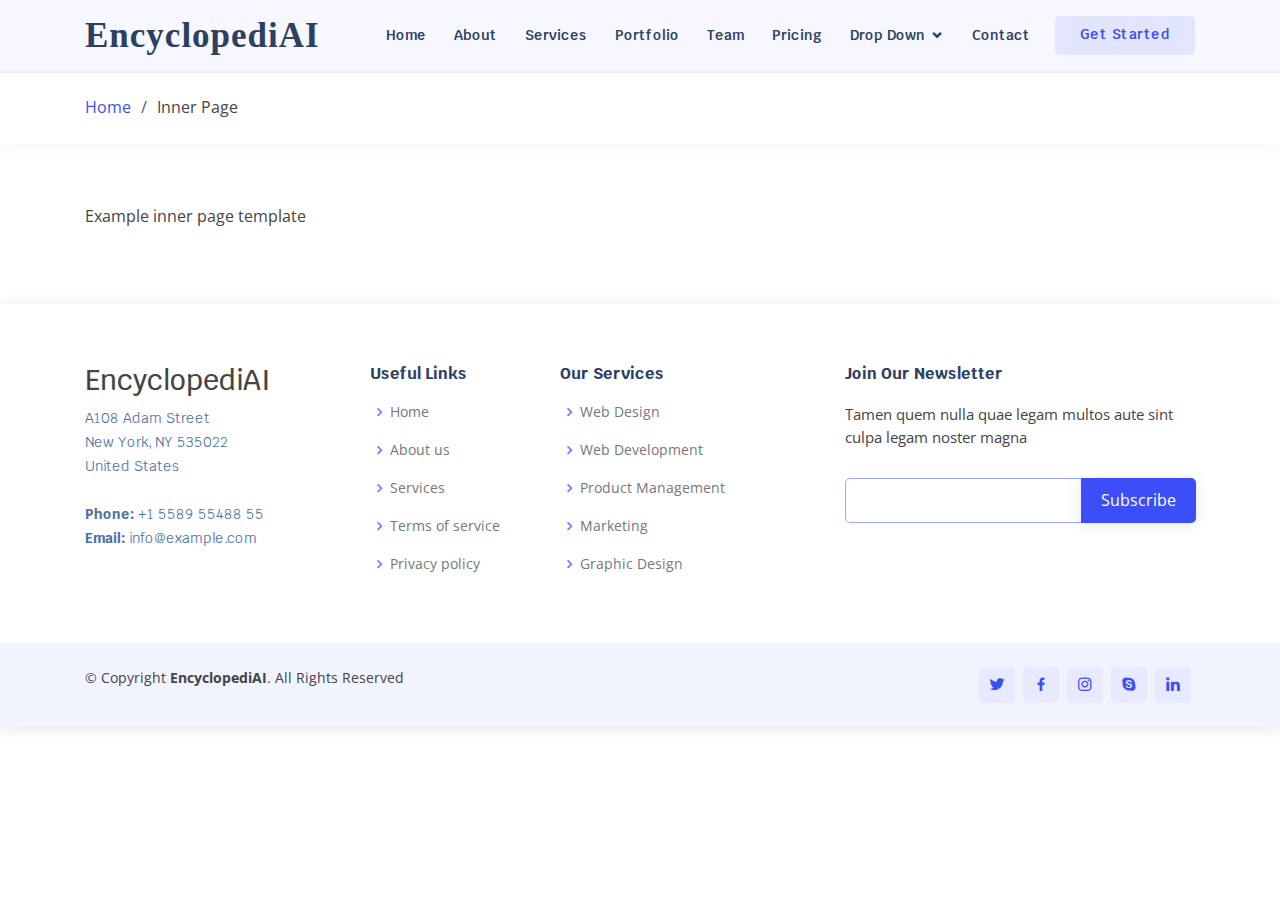
<file: inner-page.html>
<!DOCTYPE html>
<html lang="en">

<head>
  <meta charset="utf-8">
  <meta content="width=device-width, initial-scale=1.0" name="viewport">

  <title>Inner Page - EncyclopediAI Bootstrap Template</title>
  <meta content="" name="descriptison">
  <meta content="" name="keywords">

  <!-- Favicons -->
  <link href="assets/img/favicon.png" rel="icon">
  <link href="assets/img/apple-touch-icon.png" rel="apple-touch-icon">

  <!-- Google Fonts -->
  <link href="https://fonts.googleapis.com/css?family=Open+Sans:300,300i,400,400i,600,600i,700,700i|Krub:300,300i,400,400i,500,500i,600,600i,700,700i|Poppins:300,300i,400,400i,500,500i,600,600i,700,700i" rel="stylesheet">

  <!-- Vendor CSS Files -->
  <link href="assets/vendor/bootstrap/css/bootstrap.min.css" rel="stylesheet">
  <link href="assets/vendor/icofont/icofont.min.css" rel="stylesheet">
  <link href="assets/vendor/boxicons/css/boxicons.min.css" rel="stylesheet">
  <link href="assets/vendor/owl.carousel/assets/owl.carousel.min.css" rel="stylesheet">
  <link href="assets/vendor/venobox/venobox.css" rel="stylesheet">
  <link href="assets/vendor/aos/aos.css" rel="stylesheet">

  <!-- Template Main CSS File -->
  <link href="assets/css/style.css" rel="stylesheet">


</head>

<body>

  <!-- ======= Header ======= -->
  <header id="header" class="fixed-top">
    <div class="container d-flex align-items-center">

      <h1 class="logo mr-auto"><a href="index.html">EncyclopediAI</a></h1>
      <!-- Uncomment below if you prefer to use an image logo -->
      <!-- <a href="index.html" class="logo mr-auto"><img src="assets/img/logo.png" alt="" class="img-fluid"></a>-->

      <nav class="nav-menu d-none d-lg-block">
        <ul>
          <li><a href="index.html">Home</a></li>
          <li><a href="#about">About</a></li>
          <li><a href="#services">Services</a></li>
          <li><a href="#portfolio">Portfolio</a></li>
          <li><a href="#team">Team</a></li>
          <li><a href="#pricing">Pricing</a></li>
          <li class="drop-down"><a href="">Drop Down</a>
            <ul>
              <li><a href="#">Drop Down 1</a></li>
              <li class="drop-down"><a href="#">Deep Drop Down</a>
                <ul>
                  <li><a href="#">Deep Drop Down 1</a></li>
                  <li><a href="#">Deep Drop Down 2</a></li>
                  <li><a href="#">Deep Drop Down 3</a></li>
                  <li><a href="#">Deep Drop Down 4</a></li>
                  <li><a href="#">Deep Drop Down 5</a></li>
                </ul>
              </li>
              <li><a href="#">Drop Down 2</a></li>
              <li><a href="#">Drop Down 3</a></li>
              <li><a href="#">Drop Down 4</a></li>
            </ul>
          </li>
          <li><a href="#contact">Contact</a></li>

        </ul>
      </nav><!-- .nav-menu -->

      <a href="#about" class="get-started-btn scrollto">Get Started</a>

    </div>
  </header><!-- End Header -->

  <main id="main">

    <!-- ======= Breadcrumbs ======= -->
    <section id="breadcrumbs" class="breadcrumbs">
      <div class="container">

        <ol>
          <li><a href="index.html">Home</a></li>
          <li>Inner Page</li>
        </ol>

      </div>
    </section><!-- End Breadcrumbs -->

    <section class="inner-page">
      <div class="container">
        <p>
          Example inner page template
        </p>
      </div>
    </section>

  </main><!-- End #main -->

  <!-- ======= Footer ======= -->
  <footer id="footer">

    <div class="footer-top">
      <div class="container">
        <div class="row">

          <div class="col-lg-3 col-md-6 footer-contact">
            <h3>EncyclopediAI</h3>
            <p>
              A108 Adam Street <br>
              New York, NY 535022<br>
              United States <br><br>
              <strong>Phone:</strong> +1 5589 55488 55<br>
              <strong>Email:</strong> info@example.com<br>
            </p>
          </div>

          <div class="col-lg-2 col-md-6 footer-links">
            <h4>Useful Links</h4>
            <ul>
              <li><i class="bx bx-chevron-right"></i> <a href="#">Home</a></li>
              <li><i class="bx bx-chevron-right"></i> <a href="#">About us</a></li>
              <li><i class="bx bx-chevron-right"></i> <a href="#">Services</a></li>
              <li><i class="bx bx-chevron-right"></i> <a href="#">Terms of service</a></li>
              <li><i class="bx bx-chevron-right"></i> <a href="#">Privacy policy</a></li>
            </ul>
          </div>

          <div class="col-lg-3 col-md-6 footer-links">
            <h4>Our Services</h4>
            <ul>
              <li><i class="bx bx-chevron-right"></i> <a href="#">Web Design</a></li>
              <li><i class="bx bx-chevron-right"></i> <a href="#">Web Development</a></li>
              <li><i class="bx bx-chevron-right"></i> <a href="#">Product Management</a></li>
              <li><i class="bx bx-chevron-right"></i> <a href="#">Marketing</a></li>
              <li><i class="bx bx-chevron-right"></i> <a href="#">Graphic Design</a></li>
            </ul>
          </div>

          <div class="col-lg-4 col-md-6 footer-newsletter">
            <h4>Join Our Newsletter</h4>
            <p>Tamen quem nulla quae legam multos aute sint culpa legam noster magna</p>
            <form action="" method="post">
              <input type="email" name="email"><input type="submit" value="Subscribe">
            </form>
          </div>

        </div>
      </div>
    </div>

    <div class="container d-md-flex py-4">

      <div class="mr-md-auto text-center text-md-left">
        <div class="copyright">
          &copy; Copyright <strong><span>EncyclopediAI</span></strong>. All Rights Reserved
        </div>
        
      </div>
      <div class="social-links text-center text-md-right pt-3 pt-md-0">
        <a href="#" class="twitter"><i class="bx bxl-twitter"></i></a>
        <a href="#" class="facebook"><i class="bx bxl-facebook"></i></a>
        <a href="#" class="instagram"><i class="bx bxl-instagram"></i></a>
        <a href="#" class="google-plus"><i class="bx bxl-skype"></i></a>
        <a href="#" class="linkedin"><i class="bx bxl-linkedin"></i></a>
      </div>
    </div>
  </footer><!-- End Footer -->

  <a href="#" class="back-to-top"><i class="icofont-simple-up"></i></a>
  <div id="preloader"></div>

  <!-- Vendor JS Files -->
  <script src="assets/vendor/jquery/jquery.min.js"></script>
  <script src="assets/vendor/bootstrap/js/bootstrap.bundle.min.js"></script>
  <script src="assets/vendor/jquery.easing/jquery.easing.min.js"></script>
  <script src="assets/vendor/php-email-form/validate.js"></script>
  <script src="assets/vendor/owl.carousel/owl.carousel.min.js"></script>
  <script src="assets/vendor/isotope-layout/isotope.pkgd.min.js"></script>
  <script src="assets/vendor/venobox/venobox.min.js"></script>
  <script src="assets/vendor/aos/aos.js"></script>

  <!-- Template Main JS File -->
  <script src="assets/js/main.js"></script>

</body>

</html>
</file>
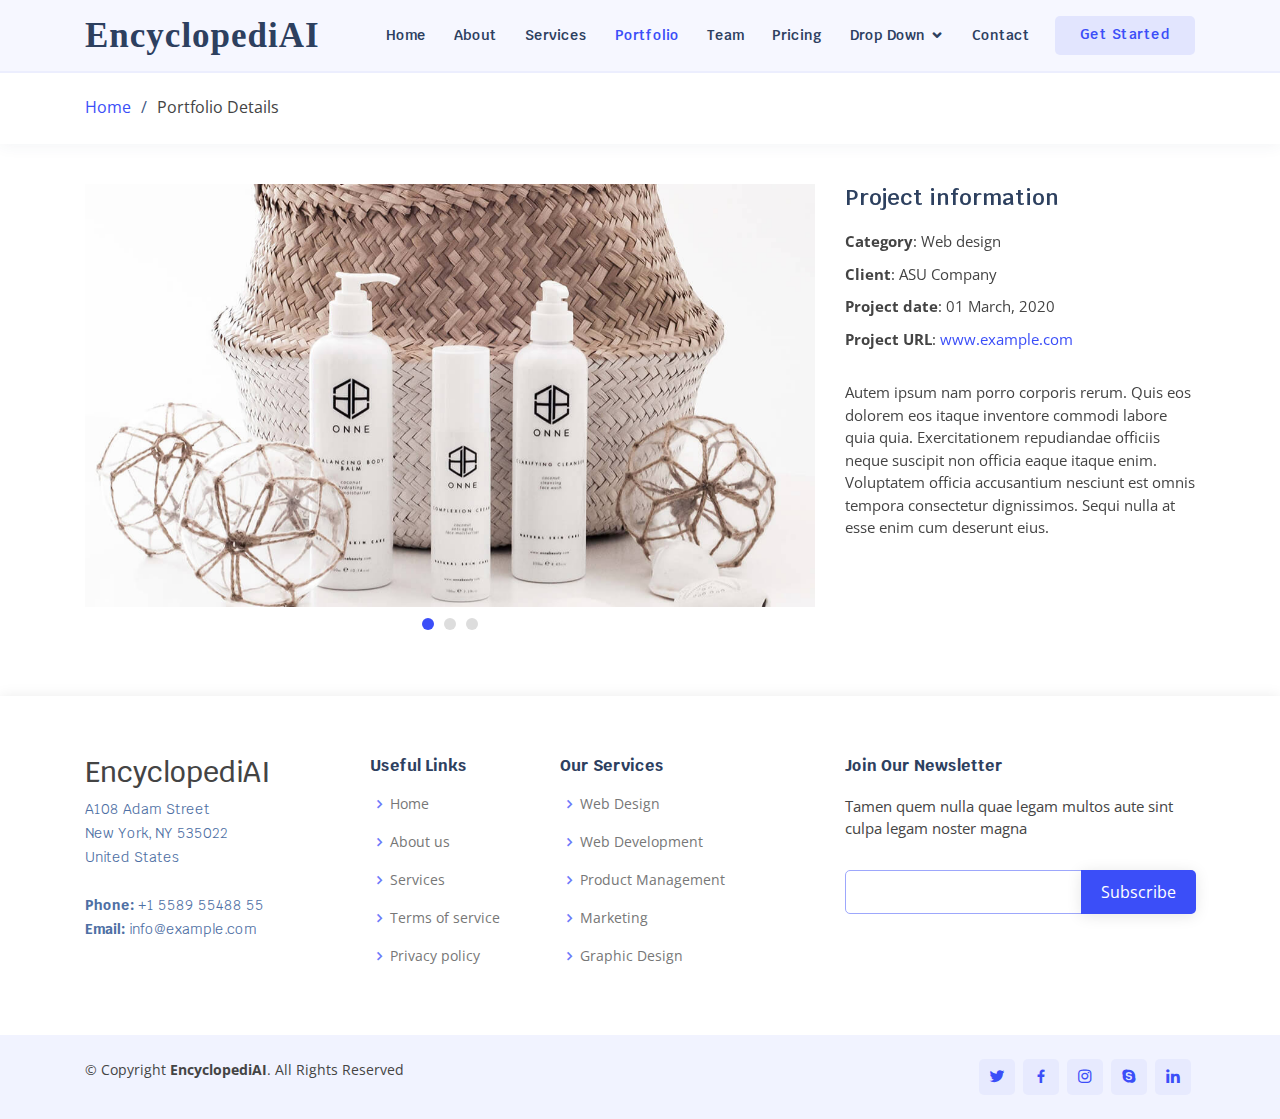
<file: portfolio-details.html>
<!DOCTYPE html>
<html lang="en">

<head>
  <meta charset="utf-8">
  <meta content="width=device-width, initial-scale=1.0" name="viewport">

  <title>Portfolio Details - EncyclopediAI Bootstrap Template</title>
  <meta content="" name="descriptison">
  <meta content="" name="keywords">

  <!-- Favicons -->
  <link href="assets/img/favicon.png" rel="icon">
  <link href="assets/img/apple-touch-icon.png" rel="apple-touch-icon">

  <!-- Google Fonts -->
  <link href="https://fonts.googleapis.com/css?family=Open+Sans:300,300i,400,400i,600,600i,700,700i|Krub:300,300i,400,400i,500,500i,600,600i,700,700i|Poppins:300,300i,400,400i,500,500i,600,600i,700,700i" rel="stylesheet">

  <!-- Vendor CSS Files -->
  <link href="assets/vendor/bootstrap/css/bootstrap.min.css" rel="stylesheet">
  <link href="assets/vendor/icofont/icofont.min.css" rel="stylesheet">
  <link href="assets/vendor/boxicons/css/boxicons.min.css" rel="stylesheet">
  <link href="assets/vendor/owl.carousel/assets/owl.carousel.min.css" rel="stylesheet">
  <link href="assets/vendor/venobox/venobox.css" rel="stylesheet">
  <link href="assets/vendor/aos/aos.css" rel="stylesheet">

  <!-- Template Main CSS File -->
  <link href="assets/css/style.css" rel="stylesheet">


</head>

<body>

  <!-- ======= Header ======= -->
  <header id="header" class="fixed-top">
    <div class="container d-flex align-items-center">

      <h1 class="logo mr-auto"><a href="index.html">EncyclopediAI</a></h1>
      <!-- Uncomment below if you prefer to use an image logo -->
      <!-- <a href="index.html" class="logo mr-auto"><img src="assets/img/logo.png" alt="" class="img-fluid"></a>-->

      <nav class="nav-menu d-none d-lg-block">
        <ul>
          <li><a href="index.html">Home</a></li>
          <li><a href="#about">About</a></li>
          <li><a href="#services">Services</a></li>
          <li class="active"><a href="#portfolio">Portfolio</a></li>
          <li><a href="#team">Team</a></li>
          <li><a href="#pricing">Pricing</a></li>
          <li class="drop-down"><a href="">Drop Down</a>
            <ul>
              <li><a href="#">Drop Down 1</a></li>
              <li class="drop-down"><a href="#">Deep Drop Down</a>
                <ul>
                  <li><a href="#">Deep Drop Down 1</a></li>
                  <li><a href="#">Deep Drop Down 2</a></li>
                  <li><a href="#">Deep Drop Down 3</a></li>
                  <li><a href="#">Deep Drop Down 4</a></li>
                  <li><a href="#">Deep Drop Down 5</a></li>
                </ul>
              </li>
              <li><a href="#">Drop Down 2</a></li>
              <li><a href="#">Drop Down 3</a></li>
              <li><a href="#">Drop Down 4</a></li>
            </ul>
          </li>
          <li><a href="#contact">Contact</a></li>

        </ul>
      </nav><!-- .nav-menu -->

      <a href="#about" class="get-started-btn scrollto">Get Started</a>

    </div>
  </header><!-- End Header -->

  <main id="main">

    <!-- ======= Breadcrumbs ======= -->
    <section id="breadcrumbs" class="breadcrumbs">
      <div class="container">

        <ol>
          <li><a href="index.html">Home</a></li>
          <li>Portfolio Details</li>
        </ol>

      </div>
    </section><!-- End Breadcrumbs -->

    <!-- ======= Portfolio Details Section ======= -->
    <section id="portfolio-details" class="portfolio-details">
      <div class="container" data-aos="fade-up">

        <div class="row">

          <div class="col-lg-8">
            <div class="owl-carousel portfolio-details-carousel">
              <img src="assets/img/portfolio/portfolio-details-1.jpg" class="img-fluid" alt="">
              <img src="assets/img/portfolio/portfolio-details-2.jpg" class="img-fluid" alt="">
              <img src="assets/img/portfolio/portfolio-details-3.jpg" class="img-fluid" alt="">
            </div>
          </div>

          <div class="col-lg-4 portfolio-info">
            <h3>Project information</h3>
            <ul>
              <li><strong>Category</strong>: Web design</li>
              <li><strong>Client</strong>: ASU Company</li>
              <li><strong>Project date</strong>: 01 March, 2020</li>
              <li><strong>Project URL</strong>: <a href="#">www.example.com</a></li>
            </ul>

            <p>
              Autem ipsum nam porro corporis rerum. Quis eos dolorem eos itaque inventore commodi labore quia quia. Exercitationem repudiandae officiis neque suscipit non officia eaque itaque enim. Voluptatem officia accusantium nesciunt est omnis tempora consectetur dignissimos. Sequi nulla at esse enim cum deserunt eius.
            </p>
          </div>

        </div>

      </div>
    </section><!-- End Portfolio Details Section -->

  </main><!-- End #main -->

  <!-- ======= Footer ======= -->
  <footer id="footer">

    <div class="footer-top">
      <div class="container">
        <div class="row">

          <div class="col-lg-3 col-md-6 footer-contact">
            <h3>EncyclopediAI</h3>
            <p>
              A108 Adam Street <br>
              New York, NY 535022<br>
              United States <br><br>
              <strong>Phone:</strong> +1 5589 55488 55<br>
              <strong>Email:</strong> info@example.com<br>
            </p>
          </div>

          <div class="col-lg-2 col-md-6 footer-links">
            <h4>Useful Links</h4>
            <ul>
              <li><i class="bx bx-chevron-right"></i> <a href="#">Home</a></li>
              <li><i class="bx bx-chevron-right"></i> <a href="#">About us</a></li>
              <li><i class="bx bx-chevron-right"></i> <a href="#">Services</a></li>
              <li><i class="bx bx-chevron-right"></i> <a href="#">Terms of service</a></li>
              <li><i class="bx bx-chevron-right"></i> <a href="#">Privacy policy</a></li>
            </ul>
          </div>

          <div class="col-lg-3 col-md-6 footer-links">
            <h4>Our Services</h4>
            <ul>
              <li><i class="bx bx-chevron-right"></i> <a href="#">Web Design</a></li>
              <li><i class="bx bx-chevron-right"></i> <a href="#">Web Development</a></li>
              <li><i class="bx bx-chevron-right"></i> <a href="#">Product Management</a></li>
              <li><i class="bx bx-chevron-right"></i> <a href="#">Marketing</a></li>
              <li><i class="bx bx-chevron-right"></i> <a href="#">Graphic Design</a></li>
            </ul>
          </div>

          <div class="col-lg-4 col-md-6 footer-newsletter">
            <h4>Join Our Newsletter</h4>
            <p>Tamen quem nulla quae legam multos aute sint culpa legam noster magna</p>
            <form action="" method="post">
              <input type="email" name="email"><input type="submit" value="Subscribe">
            </form>
          </div>

        </div>
      </div>
    </div>

    <div class="container d-md-flex py-4">

      <div class="mr-md-auto text-center text-md-left">
        <div class="copyright">
          &copy; Copyright <strong><span>EncyclopediAI</span></strong>. All Rights Reserved
        </div>
        
      </div>
      <div class="social-links text-center text-md-right pt-3 pt-md-0">
        <a href="#" class="twitter"><i class="bx bxl-twitter"></i></a>
        <a href="#" class="facebook"><i class="bx bxl-facebook"></i></a>
        <a href="#" class="instagram"><i class="bx bxl-instagram"></i></a>
        <a href="#" class="google-plus"><i class="bx bxl-skype"></i></a>
        <a href="#" class="linkedin"><i class="bx bxl-linkedin"></i></a>
      </div>
    </div>
  </footer><!-- End Footer -->

  <a href="#" class="back-to-top"><i class="icofont-simple-up"></i></a>
  <div id="preloader"></div>

  <!-- Vendor JS Files -->
  <script src="assets/vendor/jquery/jquery.min.js"></script>
  <script src="assets/vendor/bootstrap/js/bootstrap.bundle.min.js"></script>
  <script src="assets/vendor/jquery.easing/jquery.easing.min.js"></script>
  <script src="assets/vendor/php-email-form/validate.js"></script>
  <script src="assets/vendor/owl.carousel/owl.carousel.min.js"></script>
  <script src="assets/vendor/isotope-layout/isotope.pkgd.min.js"></script>
  <script src="assets/vendor/venobox/venobox.min.js"></script>
  <script src="assets/vendor/aos/aos.js"></script>

  <!-- Template Main JS File -->
  <script src="assets/js/main.js"></script>

</body>

</html>
</file>
<file: assets/vendor/venobox/venobox.css>
/* ------ venobox.css --------*/
.vbox-overlay *, .vbox-overlay *:before, .vbox-overlay *:after{
    -webkit-backface-visibility: hidden;
    -webkit-box-sizing:border-box;
    -moz-box-sizing:border-box;
    box-sizing:border-box;
}
.vbox-overlay * { 
    -webkit-backface-visibility: visible;
    backface-visibility: visible;
}
.vbox-overlay{
    display: -webkit-flex;
    display: flex;
    -webkit-flex-direction: column;
    flex-direction: column;
    -webkit-justify-content: center;
    justify-content: center;
    -webkit-align-items: center;
    align-items: center;
    position: fixed;
    left: 0;
    top: 0;
    bottom: 0;
    right: 0;
    z-index: 999999;
}

/* ----- navigation ----- */
.vbox-title{
    width: 100%;
    height: 40px;
    float: left;
    text-align: center;
    line-height: 28px;
    font-size: 12px;
    padding: 6px 50px;
    overflow: hidden;
    position: fixed;
    display: none;
    left: 0;
    z-index: 89;
}
.vbox-close{
    cursor: pointer;
    position: fixed;
    top: -1px;
    right: 0;
    width: 50px;
    height: 40px;
    padding: 6px;
    display: block;
    background-position:10px center;
    overflow: hidden;
    font-size: 24px;
    line-height: 1;
    text-align: center;
    z-index: 99;
}
.vbox-left{
    cursor: pointer;
    position: fixed;
    left: 0;
    height: 40px;
    overflow: hidden;
    line-height: 28px;
    font-size: 12px;
    z-index: 99;
    display: flex;
    align-items:center;
}
.vbox-num{
    display: inline-block;
    margin: 6px 0 6px 15px;
}
/* ----- Social share ----- */
.vbox-share{
    line-height: 28px;
    font-size: 12px;
    overflow: hidden;
    position: fixed;
    left: 0;
    z-index: 98;
    display: flex;
    align-items:center;
    justify-content: center;
    width: 100%;
    text-align: center;
}
.vbox-share svg{
    max-height: 28px;
    width: 28px;
    z-index: 10;
    margin-left: 12px;
    margin-top: 6px;
    margin-bottom: 6px;
    vertical-align: middle;
}


/* ----- navigation ARROWS ----- */
.vbox-next, .vbox-prev{
    position: fixed;
    top: 50%;
    margin-top: -15px;
    overflow: hidden;
    cursor: pointer;
    display: block;
    width: 45px;
    height: 45px;
    z-index: 99;
}
.vbox-next span, .vbox-prev span{
    position: relative;
    width: 20px;
    height: 20px;
    border: 2px solid transparent;
    border-top-color: #B6B6B6;
    border-right-color: #B6B6B6;
    text-indent: -100px;
    position: absolute;
    top: 8px;
    display: block;
}
.vbox-prev{
    left: 15px;
}
.vbox-next{
    right: 15px;
}
.vbox-prev span{
    left: 10px;
    -ms-transform: rotate(-135deg);
    -webkit-transform: rotate(-135deg);
    transform: rotate(-135deg);
}
.vbox-next span{
    -ms-transform: rotate(45deg);
    -webkit-transform: rotate(45deg);
    transform: rotate(45deg);
    right: 10px;
}
/* ------- inline window ------ */
.vbox-inline{
    width: 420px;
    height: 315px;
    height: 70vh;
    padding: 10px;
    background: #fff;
    margin: 0 auto;
    overflow: auto;
    text-align: left;
}
/* ------- Video & iFrames window ------ */
.venoframe{
    max-width: 100%;
    width: 100%;
    border: none;
    width: 100%;
    height: 260px;
    height: 70vh;
}
.venoframe.vbvid{
    height: 260px;
}
@media (min-width: 768px) {
    .venoframe, .vbox-inline{
        width: 90%;
        height: 360px;
        height: 70vh;
    }
    .venoframe.vbvid{
        width: 640px;
        height: 360px;
    }
}
@media (min-width: 992px) {
    .venoframe, .vbox-inline{
        max-width: 1200px;
        width: 80%;
        height: 540px;
        height: 70vh;
    }
    .venoframe.vbvid{
        width: 960px;
        height: 540px;
    }
}
/* 
Please do NOT edit this part! 
or at least read this note: http://i.imgur.com/7C0ws9e.gif
*/
.vbox-open{
    overflow: hidden;
}
.vbox-container{
    position: absolute;
    left: 0;
    right: 0;
    top: 0;
    bottom: 0;
    overflow-x: hidden;
    overflow-y: scroll;
    overflow-scrolling: touch;
    -webkit-overflow-scrolling: touch;
    z-index: 20;
    max-height: 100%;

}

.vbox-content{
    text-align: center;
    float: left;
    width: 100%;
    position: relative;
    overflow: hidden;
    padding: 20px 4%;
}
.vbox-container img{
    max-width: 100%;
    height: auto;
}
.vbox-figlio{
    box-shadow: 0 0 12px rgba(0,0,0,0.19), 0 6px 6px rgba(0,0,0,0.23);
    max-width: 100%;
    text-align: initial;
}
img.vbox-figlio{
    -webkit-user-select: none;
-khtml-user-select: none;
-moz-user-select: none;
-o-user-select: none;
user-select: none;
}
.vbox-content.swipe-left{
    margin-left: -200px !important;
}
.vbox-content.swipe-right{
    margin-left: 200px !important;
}
.vbox-animated{
    webkit-transition: margin 300ms ease-out;
    transition: margin 300ms ease-out;
}

/* ---------- preloader ----------
 * SPINKIT 
 * http://tobiasahlin.com/spinkit/
-------------------------------- */
.sk-double-bounce,.sk-rotating-plane{width:40px;height:40px;margin:40px auto}.sk-rotating-plane{background-color:#333;-webkit-animation:sk-rotatePlane 1.2s infinite ease-in-out;animation:sk-rotatePlane 1.2s infinite ease-in-out}@-webkit-keyframes sk-rotatePlane{0%{-webkit-transform:perspective(120px) rotateX(0) rotateY(0);transform:perspective(120px) rotateX(0) rotateY(0)}50%{-webkit-transform:perspective(120px) rotateX(-180.1deg) rotateY(0);transform:perspective(120px) rotateX(-180.1deg) rotateY(0)}100%{-webkit-transform:perspective(120px) rotateX(-180deg) rotateY(-179.9deg);transform:perspective(120px) rotateX(-180deg) rotateY(-179.9deg)}}@keyframes sk-rotatePlane{0%{-webkit-transform:perspective(120px) rotateX(0) rotateY(0);transform:perspective(120px) rotateX(0) rotateY(0)}50%{-webkit-transform:perspective(120px) rotateX(-180.1deg) rotateY(0);transform:perspective(120px) rotateX(-180.1deg) rotateY(0)}100%{-webkit-transform:perspective(120px) rotateX(-180deg) rotateY(-179.9deg);transform:perspective(120px) rotateX(-180deg) rotateY(-179.9deg)}}.sk-double-bounce{position:relative}.sk-double-bounce .sk-child{width:100%;height:100%;border-radius:50%;background-color:#333;opacity:.6;position:absolute;top:0;left:0;-webkit-animation:sk-doubleBounce 2s infinite ease-in-out;animation:sk-doubleBounce 2s infinite ease-in-out}.sk-chasing-dots .sk-child,.sk-spinner-pulse,.sk-three-bounce .sk-child{background-color:#333;border-radius:100%}.sk-double-bounce .sk-double-bounce2{-webkit-animation-delay:-1s;animation-delay:-1s}@-webkit-keyframes sk-doubleBounce{0%,100%{-webkit-transform:scale(0);transform:scale(0)}50%{-webkit-transform:scale(1);transform:scale(1)}}@keyframes sk-doubleBounce{0%,100%{-webkit-transform:scale(0);transform:scale(0)}50%{-webkit-transform:scale(1);transform:scale(1)}}.sk-wave{margin:40px auto;width:50px;height:40px;text-align:center;font-size:10px}.sk-wave .sk-rect{background-color:#333;height:100%;width:6px;display:inline-block;-webkit-animation:sk-waveStretchDelay 1.2s infinite ease-in-out;animation:sk-waveStretchDelay 1.2s infinite ease-in-out}.sk-wave .sk-rect1{-webkit-animation-delay:-1.2s;animation-delay:-1.2s}.sk-wave .sk-rect2{-webkit-animation-delay:-1.1s;animation-delay:-1.1s}.sk-wave .sk-rect3{-webkit-animation-delay:-1s;animation-delay:-1s}.sk-wave .sk-rect4{-webkit-animation-delay:-.9s;animation-delay:-.9s}.sk-wave .sk-rect5{-webkit-animation-delay:-.8s;animation-delay:-.8s}@-webkit-keyframes sk-waveStretchDelay{0%,100%,40%{-webkit-transform:scaleY(.4);transform:scaleY(.4)}20%{-webkit-transform:scaleY(1);transform:scaleY(1)}}@keyframes sk-waveStretchDelay{0%,100%,40%{-webkit-transform:scaleY(.4);transform:scaleY(.4)}20%{-webkit-transform:scaleY(1);transform:scaleY(1)}}.sk-wandering-cubes{margin:40px auto;width:40px;height:40px;position:relative}.sk-wandering-cubes .sk-cube{background-color:#333;width:10px;height:10px;position:absolute;top:0;left:0;-webkit-animation:sk-wanderingCube 1.8s ease-in-out -1.8s infinite both;animation:sk-wanderingCube 1.8s ease-in-out -1.8s infinite both}.sk-chasing-dots,.sk-spinner-pulse{width:40px;height:40px;margin:40px auto}.sk-wandering-cubes .sk-cube2{-webkit-animation-delay:-.9s;animation-delay:-.9s}@-webkit-keyframes sk-wanderingCube{0%{-webkit-transform:rotate(0);transform:rotate(0)}25%{-webkit-transform:translateX(30px) rotate(-90deg) scale(.5);transform:translateX(30px) rotate(-90deg) scale(.5)}50%{-webkit-transform:translateX(30px) translateY(30px) rotate(-179deg);transform:translateX(30px) translateY(30px) rotate(-179deg)}50.1%{-webkit-transform:translateX(30px) translateY(30px) rotate(-180deg);transform:translateX(30px) translateY(30px) rotate(-180deg)}75%{-webkit-transform:translateX(0) translateY(30px) rotate(-270deg) scale(.5);transform:translateX(0) translateY(30px) rotate(-270deg) scale(.5)}100%{-webkit-transform:rotate(-360deg);transform:rotate(-360deg)}}@keyframes sk-wanderingCube{0%{-webkit-transform:rotate(0);transform:rotate(0)}25%{-webkit-transform:translateX(30px) rotate(-90deg) scale(.5);transform:translateX(30px) rotate(-90deg) scale(.5)}50%{-webkit-transform:translateX(30px) translateY(30px) rotate(-179deg);transform:translateX(30px) translateY(30px) rotate(-179deg)}50.1%{-webkit-transform:translateX(30px) translateY(30px) rotate(-180deg);transform:translateX(30px) translateY(30px) rotate(-180deg)}75%{-webkit-transform:translateX(0) translateY(30px) rotate(-270deg) scale(.5);transform:translateX(0) translateY(30px) rotate(-270deg) scale(.5)}100%{-webkit-transform:rotate(-360deg);transform:rotate(-360deg)}}.sk-spinner-pulse{-webkit-animation:sk-pulseScaleOut 1s infinite ease-in-out;animation:sk-pulseScaleOut 1s infinite ease-in-out}@-webkit-keyframes sk-pulseScaleOut{0%{-webkit-transform:scale(0);transform:scale(0)}100%{-webkit-transform:scale(1);transform:scale(1);opacity:0}}@keyframes sk-pulseScaleOut{0%{-webkit-transform:scale(0);transform:scale(0)}100%{-webkit-transform:scale(1);transform:scale(1);opacity:0}}.sk-chasing-dots{position:relative;text-align:center;-webkit-animation:sk-chasingDotsRotate 2s infinite linear;animation:sk-chasingDotsRotate 2s infinite linear}.sk-chasing-dots .sk-child{width:60%;height:60%;display:inline-block;position:absolute;top:0;-webkit-animation:sk-chasingDotsBounce 2s infinite ease-in-out;animation:sk-chasingDotsBounce 2s infinite ease-in-out}.sk-chasing-dots .sk-dot2{top:auto;bottom:0;-webkit-animation-delay:-1s;animation-delay:-1s}@-webkit-keyframes sk-chasingDotsRotate{100%{-webkit-transform:rotate(360deg);transform:rotate(360deg)}}@keyframes sk-chasingDotsRotate{100%{-webkit-transform:rotate(360deg);transform:rotate(360deg)}}@-webkit-keyframes sk-chasingDotsBounce{0%,100%{-webkit-transform:scale(0);transform:scale(0)}50%{-webkit-transform:scale(1);transform:scale(1)}}@keyframes sk-chasingDotsBounce{0%,100%{-webkit-transform:scale(0);transform:scale(0)}50%{-webkit-transform:scale(1);transform:scale(1)}}.sk-three-bounce{margin:40px auto;width:80px;text-align:center}.sk-three-bounce .sk-child{width:20px;height:20px;display:inline-block;-webkit-animation:sk-three-bounce 1.4s ease-in-out 0s infinite both;animation:sk-three-bounce 1.4s ease-in-out 0s infinite both}.sk-circle .sk-child:before,.sk-fading-circle .sk-circle:before{display:block;border-radius:100%;content:'';background-color:#333}.sk-three-bounce .sk-bounce1{-webkit-animation-delay:-.32s;animation-delay:-.32s}.sk-three-bounce .sk-bounce2{-webkit-animation-delay:-.16s;animation-delay:-.16s}@-webkit-keyframes sk-three-bounce{0%,100%,80%{-webkit-transform:scale(0);transform:scale(0)}40%{-webkit-transform:scale(1);transform:scale(1)}}@keyframes sk-three-bounce{0%,100%,80%{-webkit-transform:scale(0);transform:scale(0)}40%{-webkit-transform:scale(1);transform:scale(1)}}.sk-circle{margin:40px auto;width:40px;height:40px;position:relative}.sk-circle .sk-child{width:100%;height:100%;position:absolute;left:0;top:0}.sk-circle .sk-child:before{margin:0 auto;width:15%;height:15%;-webkit-animation:sk-circleBounceDelay 1.2s infinite ease-in-out both;animation:sk-circleBounceDelay 1.2s infinite ease-in-out both}.sk-circle .sk-circle2{-webkit-transform:rotate(30deg);-ms-transform:rotate(30deg);transform:rotate(30deg)}.sk-circle .sk-circle3{-webkit-transform:rotate(60deg);-ms-transform:rotate(60deg);transform:rotate(60deg)}.sk-circle .sk-circle4{-webkit-transform:rotate(90deg);-ms-transform:rotate(90deg);transform:rotate(90deg)}.sk-circle .sk-circle5{-webkit-transform:rotate(120deg);-ms-transform:rotate(120deg);transform:rotate(120deg)}.sk-circle .sk-circle6{-webkit-transform:rotate(150deg);-ms-transform:rotate(150deg);transform:rotate(150deg)}.sk-circle .sk-circle7{-webkit-transform:rotate(180deg);-ms-transform:rotate(180deg);transform:rotate(180deg)}.sk-circle .sk-circle8{-webkit-transform:rotate(210deg);-ms-transform:rotate(210deg);transform:rotate(210deg)}.sk-circle .sk-circle9{-webkit-transform:rotate(240deg);-ms-transform:rotate(240deg);transform:rotate(240deg)}.sk-circle .sk-circle10{-webkit-transform:rotate(270deg);-ms-transform:rotate(270deg);transform:rotate(270deg)}.sk-circle .sk-circle11{-webkit-transform:rotate(300deg);-ms-transform:rotate(300deg);transform:rotate(300deg)}.sk-circle .sk-circle12{-webkit-transform:rotate(330deg);-ms-transform:rotate(330deg);transform:rotate(330deg)}.sk-circle .sk-circle2:before{-webkit-animation-delay:-1.1s;animation-delay:-1.1s}.sk-circle .sk-circle3:before{-webkit-animation-delay:-1s;animation-delay:-1s}.sk-circle .sk-circle4:before{-webkit-animation-delay:-.9s;animation-delay:-.9s}.sk-circle .sk-circle5:before{-webkit-animation-delay:-.8s;animation-delay:-.8s}.sk-circle .sk-circle6:before{-webkit-animation-delay:-.7s;animation-delay:-.7s}.sk-circle .sk-circle7:before{-webkit-animation-delay:-.6s;animation-delay:-.6s}.sk-circle .sk-circle8:before{-webkit-animation-delay:-.5s;animation-delay:-.5s}.sk-circle .sk-circle9:before{-webkit-animation-delay:-.4s;animation-delay:-.4s}.sk-circle .sk-circle10:before{-webkit-animation-delay:-.3s;animation-delay:-.3s}.sk-circle .sk-circle11:before{-webkit-animation-delay:-.2s;animation-delay:-.2s}.sk-circle .sk-circle12:before{-webkit-animation-delay:-.1s;animation-delay:-.1s}@-webkit-keyframes sk-circleBounceDelay{0%,100%,80%{-webkit-transform:scale(0);transform:scale(0)}40%{-webkit-transform:scale(1);transform:scale(1)}}@keyframes sk-circleBounceDelay{0%,100%,80%{-webkit-transform:scale(0);transform:scale(0)}40%{-webkit-transform:scale(1);transform:scale(1)}}.sk-cube-grid{width:40px;height:40px;margin:40px auto}.sk-cube-grid .sk-cube{width:33.33%;height:33.33%;background-color:#333;float:left;-webkit-animation:sk-cubeGridScaleDelay 1.3s infinite ease-in-out;animation:sk-cubeGridScaleDelay 1.3s infinite ease-in-out}.sk-cube-grid .sk-cube1{-webkit-animation-delay:.2s;animation-delay:.2s}.sk-cube-grid .sk-cube2{-webkit-animation-delay:.3s;animation-delay:.3s}.sk-cube-grid .sk-cube3{-webkit-animation-delay:.4s;animation-delay:.4s}.sk-cube-grid .sk-cube4{-webkit-animation-delay:.1s;animation-delay:.1s}.sk-cube-grid .sk-cube5{-webkit-animation-delay:.2s;animation-delay:.2s}.sk-cube-grid .sk-cube6{-webkit-animation-delay:.3s;animation-delay:.3s}.sk-cube-grid .sk-cube7{-webkit-animation-delay:0ms;animation-delay:0ms}.sk-cube-grid .sk-cube8{-webkit-animation-delay:.1s;animation-delay:.1s}.sk-cube-grid .sk-cube9{-webkit-animation-delay:.2s;animation-delay:.2s}@-webkit-keyframes sk-cubeGridScaleDelay{0%,100%,70%{-webkit-transform:scale3D(1,1,1);transform:scale3D(1,1,1)}35%{-webkit-transform:scale3D(0,0,1);transform:scale3D(0,0,1)}}@keyframes sk-cubeGridScaleDelay{0%,100%,70%{-webkit-transform:scale3D(1,1,1);transform:scale3D(1,1,1)}35%{-webkit-transform:scale3D(0,0,1);transform:scale3D(0,0,1)}}.sk-fading-circle{margin:40px auto;width:40px;height:40px;position:relative}.sk-fading-circle .sk-circle{width:100%;height:100%;position:absolute;left:0;top:0}.sk-fading-circle .sk-circle:before{margin:0 auto;width:15%;height:15%;-webkit-animation:sk-circleFadeDelay 1.2s infinite ease-in-out both;animation:sk-circleFadeDelay 1.2s infinite ease-in-out both}.sk-fading-circle .sk-circle2{-webkit-transform:rotate(30deg);-ms-transform:rotate(30deg);transform:rotate(30deg)}.sk-fading-circle .sk-circle3{-webkit-transform:rotate(60deg);-ms-transform:rotate(60deg);transform:rotate(60deg)}.sk-fading-circle .sk-circle4{-webkit-transform:rotate(90deg);-ms-transform:rotate(90deg);transform:rotate(90deg)}.sk-fading-circle .sk-circle5{-webkit-transform:rotate(120deg);-ms-transform:rotate(120deg);transform:rotate(120deg)}.sk-fading-circle .sk-circle6{-webkit-transform:rotate(150deg);-ms-transform:rotate(150deg);transform:rotate(150deg)}.sk-fading-circle .sk-circle7{-webkit-transform:rotate(180deg);-ms-transform:rotate(180deg);transform:rotate(180deg)}.sk-fading-circle .sk-circle8{-webkit-transform:rotate(210deg);-ms-transform:rotate(210deg);transform:rotate(210deg)}.sk-fading-circle .sk-circle9{-webkit-transform:rotate(240deg);-ms-transform:rotate(240deg);transform:rotate(240deg)}.sk-fading-circle .sk-circle10{-webkit-transform:rotate(270deg);-ms-transform:rotate(270deg);transform:rotate(270deg)}.sk-fading-circle .sk-circle11{-webkit-transform:rotate(300deg);-ms-transform:rotate(300deg);transform:rotate(300deg)}.sk-fading-circle .sk-circle12{-webkit-transform:rotate(330deg);-ms-transform:rotate(330deg);transform:rotate(330deg)}.sk-fading-circle .sk-circle2:before{-webkit-animation-delay:-1.1s;animation-delay:-1.1s}.sk-fading-circle .sk-circle3:before{-webkit-animation-delay:-1s;animation-delay:-1s}.sk-fading-circle .sk-circle4:before{-webkit-animation-delay:-.9s;animation-delay:-.9s}.sk-fading-circle .sk-circle5:before{-webkit-animation-delay:-.8s;animation-delay:-.8s}.sk-fading-circle .sk-circle6:before{-webkit-animation-delay:-.7s;animation-delay:-.7s}.sk-fading-circle .sk-circle7:before{-webkit-animation-delay:-.6s;animation-delay:-.6s}.sk-fading-circle .sk-circle8:before{-webkit-animation-delay:-.5s;animation-delay:-.5s}.sk-fading-circle .sk-circle9:before{-webkit-animation-delay:-.4s;animation-delay:-.4s}.sk-fading-circle .sk-circle10:before{-webkit-animation-delay:-.3s;animation-delay:-.3s}.sk-fading-circle .sk-circle11:before{-webkit-animation-delay:-.2s;animation-delay:-.2s}.sk-fading-circle .sk-circle12:before{-webkit-animation-delay:-.1s;animation-delay:-.1s}@-webkit-keyframes sk-circleFadeDelay{0%,100%,39%{opacity:0}40%{opacity:1}}@keyframes sk-circleFadeDelay{0%,100%,39%{opacity:0}40%{opacity:1}}.sk-folding-cube{margin:40px auto;width:40px;height:40px;position:relative;-webkit-transform:rotateZ(45deg);transform:rotateZ(45deg)}.sk-folding-cube .sk-cube{float:left;width:50%;height:50%;position:relative;-webkit-transform:scale(1.1);-ms-transform:scale(1.1);transform:scale(1.1)}.sk-folding-cube .sk-cube:before{content:'';position:absolute;top:0;left:0;width:100%;height:100%;background-color:#333;-webkit-animation:sk-foldCubeAngle 2.4s infinite linear both;animation:sk-foldCubeAngle 2.4s infinite linear both;-webkit-transform-origin:100% 100%;-ms-transform-origin:100% 100%;transform-origin:100% 100%}.sk-folding-cube .sk-cube2{-webkit-transform:scale(1.1) rotateZ(90deg);transform:scale(1.1) rotateZ(90deg)}.sk-folding-cube .sk-cube3{-webkit-transform:scale(1.1) rotateZ(180deg);transform:scale(1.1) rotateZ(180deg)}.sk-folding-cube .sk-cube4{-webkit-transform:scale(1.1) rotateZ(270deg);transform:scale(1.1) rotateZ(270deg)}.sk-folding-cube .sk-cube2:before{-webkit-animation-delay:.3s;animation-delay:.3s}.sk-folding-cube .sk-cube3:before{-webkit-animation-delay:.6s;animation-delay:.6s}.sk-folding-cube .sk-cube4:before{-webkit-animation-delay:.9s;animation-delay:.9s}@-webkit-keyframes sk-foldCubeAngle{0%,10%{-webkit-transform:perspective(140px) rotateX(-180deg);transform:perspective(140px) rotateX(-180deg);opacity:0}25%,75%{-webkit-transform:perspective(140px) rotateX(0);transform:perspective(140px) rotateX(0);opacity:1}100%,90%{-webkit-transform:perspective(140px) rotateY(180deg);transform:perspective(140px) rotateY(180deg);opacity:0}}@keyframes sk-foldCubeAngle{0%,10%{-webkit-transform:perspective(140px) rotateX(-180deg);transform:perspective(140px) rotateX(-180deg);opacity:0}25%,75%{-webkit-transform:perspective(140px) rotateX(0);transform:perspective(140px) rotateX(0);opacity:1}100%,90%{-webkit-transform:perspective(140px) rotateY(180deg);transform:perspective(140px) rotateY(180deg);opacity:0}}
</file>
<file: assets/css/style.css>
body {
  font-family: "Open Sans", sans-serif;
  color: #444444;
}

a {
  color: #3b4ef8;
}

a:hover {
  color: #6c7afa;
  text-decoration: none;
}

h1, h2, h3, h4, h5, h6 {
  font-family: "Krub", sans-serif;
}

/*--------------------------------------------------------------
# Back to top button
--------------------------------------------------------------*/
.back-to-top {
  position: fixed;
  display: none;
  right: 15px;
  bottom: 15px;
  z-index: 99999;
}

.back-to-top i {
  display: flex;
  align-items: center;
  justify-content: center;
  font-size: 24px;
  width: 40px;
  height: 40px;
  border-radius: 5px;
  background: #3b4ef8;
  color: #fff;
  transition: all 0.4s;
}

.back-to-top i:hover {
  background: #0a22f6;
  color: #fff;
}

/*--------------------------------------------------------------
# Preloader
--------------------------------------------------------------*/
#preloader {
  position: fixed;
  top: 0;
  left: 0;
  right: 0;
  bottom: 0;
  z-index: 9999;
  overflow: hidden;
  background: #fff;
}

#preloader:before {
  content: "";
  position: fixed;
  top: calc(50% - 30px);
  left: calc(50% - 30px);
  border: 6px solid #3b4ef8;
  border-top-color: #e2e5fe;
  border-radius: 50%;
  width: 60px;
  height: 60px;
  -webkit-animation: animate-preloader 1s linear infinite;
  animation: animate-preloader 1s linear infinite;
}

@-webkit-keyframes animate-preloader {
  0% {
    transform: rotate(0deg);
  }
  100% {
    transform: rotate(360deg);
  }
}

@keyframes animate-preloader {
  0% {
    transform: rotate(0deg);
  }
  100% {
    transform: rotate(360deg);
  }
}

/*--------------------------------------------------------------
# Disable aos animation delay on mobile devices
--------------------------------------------------------------*/
@media screen and (max-width: 768px) {
  [data-aos-delay] {
    transition-delay: 0 !important;
  }
}

/*--------------------------------------------------------------
# Header
--------------------------------------------------------------*/
#header {
  background: #f6f7ff;
  border-bottom: 2px solid #eceefe;
  transition: all 0.5s;
  z-index: 997;
  padding: 15px 0;
}

#header .logo {
  font-size: 35px;
  margin: 0;
  padding: 0;
  line-height: 1;
  font-weight: 700;
  letter-spacing: 1px;
  font-family: 'Caveat', cursive;

}

#header .logo a {
  color: #2d405f;
}

#header .logo img {
  max-height: 40px;
}

/*--------------------------------------------------------------
# Navigation Menu
--------------------------------------------------------------*/
/* Desktop Navigation */
.nav-menu ul {
  margin: 0;
  padding: 0;
  list-style: none;
}

.nav-menu > ul {
  display: flex;
}

.nav-menu > ul > li {
  position: relative;
  white-space: nowrap;
  padding: 10px 0 10px 28px;
}

.nav-menu a {
  display: block;
  position: relative;
  color: #2d405f;
  transition: 0.3s;
  font-size: 14px;
  font-family: "Krub", sans-serif;
  font-weight: 600;
}

.nav-menu a:hover, .nav-menu .active > a, .nav-menu li:hover > a {
  color: #3b4ef8;
}

.nav-menu .drop-down ul {
  display: block;
  position: absolute;
  left: 14px;
  top: calc(100% + 30px);
  z-index: 99;
  opacity: 0;
  visibility: hidden;
  padding: 10px 0;
  border-radius: 5px;
  background: #fff;
  box-shadow: 0px 0px 30px rgba(127, 137, 161, 0.25);
  transition: 0.3s;
}

.nav-menu .drop-down:hover > ul {
  opacity: 1;
  top: 100%;
  visibility: visible;
}

.nav-menu .drop-down li {
  min-width: 180px;
  position: relative;
}

.nav-menu .drop-down ul a {
  padding: 10px 20px;
  font-size: 14px;
  font-weight: 500;
  text-transform: none;
  color: #2d405f;
}

.nav-menu .drop-down ul a:hover, .nav-menu .drop-down ul .active > a, .nav-menu .drop-down ul li:hover > a {
  color: #3b4ef8;
}

.nav-menu .drop-down > a:after {
  content: "\ea99";
  font-family: IcoFont;
  padding-left: 5px;
}

.nav-menu .drop-down .drop-down ul {
  top: 0;
  left: calc(100% - 30px);
}

.nav-menu .drop-down .drop-down:hover > ul {
  opacity: 1;
  top: 0;
  left: 100%;
}

.nav-menu .drop-down .drop-down > a {
  padding-right: 35px;
}

.nav-menu .drop-down .drop-down > a:after {
  content: "\eaa0";
  font-family: IcoFont;
  position: absolute;
  right: 15px;
}

@media (max-width: 1366px) {
  .nav-menu .drop-down .drop-down ul {
    left: -90%;
  }
  .nav-menu .drop-down .drop-down:hover > ul {
    left: -100%;
  }
  .nav-menu .drop-down .drop-down > a:after {
    content: "\ea9d";
  }
}

/* Get Startet Button */
.get-started-btn {
  margin-left: 25px;
  background: #e2e5fe;
  color: #3b4ef8;
  border-radius: 5px;
  padding: 8px 25px 10px 25px;
  white-space: nowrap;
  transition: 0.3s;
  font-size: 14px;
  display: inline-block;
  font-weight: 600;
  font-family: "Krub", sans-serif;
  letter-spacing: 0.5px;
}

.get-started-btn:hover {
  background: #3b4ef8;
  color: #fff;
}

@media (max-width: 768px) {
  .get-started-btn {
    margin: 0 48px 0 0;
    padding: 6px 18px;
  }
}

/* Mobile Navigation */
.mobile-nav-toggle {
  position: fixed;
  top: 18px;
  right: 15px;
  z-index: 9998;
  border: 0;
  background: none;
  font-size: 24px;
  transition: all 0.4s;
  outline: none !important;
  line-height: 1;
  cursor: pointer;
  text-align: right;
}

.mobile-nav-toggle i {
  color: #2d405f;
}

.mobile-nav {
  position: fixed;
  top: 55px;
  right: 15px;
  bottom: 15px;
  left: 15px;
  z-index: 9999;
  overflow-y: auto;
  background: #fff;
  transition: ease-in-out 0.2s;
  opacity: 0;
  visibility: hidden;
  border-radius: 10px;
  padding: 10px 0;
}

.mobile-nav * {
  margin: 0;
  padding: 0;
  list-style: none;
}

.mobile-nav a {
  display: block;
  position: relative;
  color: #2d405f;
  padding: 10px 20px;
  font-weight: 500;
  outline: none;
}

.mobile-nav a:hover, .mobile-nav .active > a, .mobile-nav li:hover > a {
  color: #3b4ef8;
  text-decoration: none;
}

.mobile-nav .drop-down > a:after {
  content: "\ea99";
  font-family: IcoFont;
  padding-left: 10px;
  position: absolute;
  right: 15px;
}

.mobile-nav .active.drop-down > a:after {
  content: "\eaa1";
}

.mobile-nav .drop-down > a {
  padding-right: 35px;
}

.mobile-nav .drop-down ul {
  display: none;
  overflow: hidden;
}

.mobile-nav .drop-down li {
  padding-left: 20px;
}

.mobile-nav-overly {
  width: 100%;
  height: 100%;
  z-index: 9997;
  top: 0;
  left: 0;
  position: fixed;
  background: rgba(29, 41, 60, 0.6);
  overflow: hidden;
  display: none;
  transition: ease-in-out 0.2s;
}

.mobile-nav-active {
  overflow: hidden;
}

.mobile-nav-active .mobile-nav {
  opacity: 1;
  visibility: visible;
}

.mobile-nav-active .mobile-nav-toggle i {
  color: #fff;
}

/*--------------------------------------------------------------
# Hero Section
--------------------------------------------------------------*/
#hero {
  width: 100%;
  height: 100vh;
  background: white;
  border-bottom: 2px solid white;
  text-align: center;
}

#hero .container {
  padding-top: 70px;
}

#hero h1 {
  margin: 0;
  font-size: 48px;
  font-weight: 700;
  line-height: 56px;
  color: #141d2b;
  width: 60%;
  color: #2d405f;
}

#hero h2 {
  color: #466393;
  margin: 15px 0 0 0;
  font-size: 24px;
  color: #2d405f;
}

#hero .btn-get-started {
  font-family: "Krub", sans-serif;
  font-weight: 500;
  font-size: 16px;
  letter-spacing: 1px;
  display: block;
  padding: 8px 32px 10px 32px;
  margin-top: 25px;
  border-radius: 5px;
  transition: 0.5s;
  color: #fff;
  background: #3b4ef8;
}

#hero .btn-get-started:hover {
  background: #0a22f6;
}

#hero .hero-img {
  max-width: 60%;
  margin-top: 40px;
}

@media (max-width: 992px) {
  #hero h1 {
    font-size: 36px;
    line-height: 42px;
    width: 100%;
  }
  #hero h2 {
    font-size: 20px;
    line-height: 24px;
  }
  #hero .hero-img {
    max-width: 90%;
  }
}

/*--------------------------------------------------------------
# Sections General
--------------------------------------------------------------*/
section {
  padding: 60px 0;
  overflow: hidden;
}

.section-bg {
  background-color: #f6f8fb;
}

.section-title {
  text-align: center;
  padding-bottom: 30px;
}

.section-title h2 {
  font-size: 32px;
  font-weight: bold;
  margin-bottom: 20px;
  padding-bottom: 20px;
  position: relative;
  color: #2d405f;
}

.section-title h2::after {
  content: '';
  position: absolute;
  display: block;
  width: 50px;
  height: 3px;
  background: #aabbd7;
  bottom: 0;
  left: calc(50% - 25px);
}

.section-title p {
  margin-bottom: 0;
}

/*--------------------------------------------------------------
# About
--------------------------------------------------------------*/
.about {
  background: #466393;
  background-size: cover;
  padding: 60px 0;
  position: relative;
  color: #fff;
}

.about .content {
  padding: 30px 30px 30px 0;
}

.about .content h3 {
  font-weight: 700;
  font-size: 34px;
  color: #fff;
  margin-bottom: 30px;
}

.about .content p {
  margin-bottom: 30px;
}

.about .content .about-btn {
  display: inline-block;
  background: rgba(255, 255, 255, 0.05);
  padding: 6px 30px 8px 30px;
  color: #fff;
  border-radius: 50px;
  transition: 0.3s;
}

.about .content .about-btn i {
  font-size: 14px;
}

.about .content .about-btn:hover {
  background: rgba(255, 255, 255, 0.1);
}

.about .icon-boxes .icon-box {
  margin-top: 30px;
}

.about .icon-boxes .icon-box i {
  font-size: 40px;
  color: #b6bdfc;
  margin-bottom: 10px;
}

.about .icon-boxes .icon-box h4 {
  font-size: 20px;
  font-weight: 700;
  margin: 0 0 10px 0;
}

.about .icon-boxes .icon-box p {
  font-size: 15px;
}

@media (max-width: 1200px) {
  .about .content {
    padding-right: 0;
  }
}

@media (max-width: 768px) {
  .about {
    text-align: center;
  }
}

/*--------------------------------------------------------------
# Clients
--------------------------------------------------------------*/
.clients {
  background: #f6f7ff;
  padding: 15px 0;
  text-align: center;
}

.clients img {
  max-width: 45%;
  transition: all 0.4s ease-in-out;
  display: inline-block;
  padding: 15px 0;
}

.clients img:hover {
  transform: scale(1.15);
}

@media (max-width: 768px) {
  .clients img {
    max-width: 40%;
  }
}

/*--------------------------------------------------------------
# Features
--------------------------------------------------------------*/
.features .content + .content {
  margin-top: 100px;
}

.features .content h3 {
  font-weight: 600;
  font-size: 26px;
}

.features .content ul {
  list-style: none;
  padding: 0;
}

.features .content ul li {
  padding-bottom: 10px;
}

.features .content ul i {
  font-size: 20px;
  padding-right: 4px;
  color: #3b4ef8;
}

.features .content p:last-child {
  margin-bottom: 0;
}

/*--------------------------------------------------------------
# Steps
--------------------------------------------------------------*/
.steps {
  padding-top: 20px;
}

.steps .row {
  overflow: hidden;
}

.steps .content-item {
  padding: 40px;
  border-left: 1px solid #eee;
  border-bottom: 1px solid #eee;
  margin: -1px;
}

.steps .content-item span {
  display: block;
  font-size: 24px;
  font-weight: 400;
  color: #3b4ef8;
}

.steps .content-item h4 {
  font-size: 28px;
  font-weight: 400;
  padding: 0;
  margin: 20px 0;
  color: #2d405f;
}

.steps .content-item p {
  color: #aaaaaa;
  font-size: 15px;
  margin: 0;
  padding: 0;
}

@media (max-width: 768px) {
  .steps .content-item {
    padding: 40px 0;
  }
}

/*--------------------------------------------------------------
# Services
--------------------------------------------------------------*/
.services {
  background: #2d405f;
  padding-bottom: 80px;
}

.services .section-title h2, .services .section-title p {
  color: #fff;
}

.services .section-title h2::after {
  background: rgba(255, 255, 255, 0.2);
}

.services .icon-box {
  padding: 50px 30px;
  position: relative;
  overflow: hidden;
  background: #fff;
  transition: all 0.3s;
  border-radius: 5px;
  text-align: center;
}

.services .icon-box:hover {
  transform: scale(1.08);
}

.services .icon {
  margin-bottom: 15px;
}

.services .icon i {
  font-size: 32px;
  line-height: 1;
  color: #2d405f;
  background: #eff2f8;
  padding: 20px;
  border-radius: 50px;
  transition: all 0.3s;
}

.services .title {
  font-weight: 700;
  margin-bottom: 15px;
  font-size: 18px;
}

.services .title a {
  color: #2d405f;
  transition: 0.3s;
}

.services .title a:hover {
  color: #4e6fa4;
}

.services .description {
  font-size: 15px;
  line-height: 28px;
  margin-bottom: 0;
}

/*--------------------------------------------------------------
# Portfolio
--------------------------------------------------------------*/
.portfolio .portfolio-item {
  margin-bottom: 30px;
}

.portfolio #portfolio-flters {
  padding: 0;
  margin: 0 auto 20px auto;
  list-style: none;
  text-align: center;
}

.portfolio #portfolio-flters li {
  cursor: pointer;
  display: inline-block;
  padding: 8px 15px 10px 15px;
  font-size: 14px;
  font-weight: 600;
  line-height: 1;
  text-transform: uppercase;
  color: #444444;
  margin-bottom: 5px;
  transition: all 0.3s ease-in-out;
  border-radius: 3px;
}

.portfolio #portfolio-flters li:hover, .portfolio #portfolio-flters li.filter-active {
  color: #fff;
  background: #3b4ef8;
}

.portfolio #portfolio-flters li:last-child {
  margin-right: 0;
}

.portfolio .portfolio-wrap {
  transition: 0.3s;
  position: relative;
  overflow: hidden;
  z-index: 1;
  background: rgba(45, 64, 95, 0.6);
}

.portfolio .portfolio-wrap::before {
  content: "";
  background: rgba(45, 64, 95, 0.6);
  position: absolute;
  left: 0;
  right: 0;
  top: 0;
  bottom: 0;
  transition: all ease-in-out 0.3s;
  z-index: 2;
  opacity: 0;
}

.portfolio .portfolio-wrap img {
  transition: all ease-in-out 0.3s;
}

.portfolio .portfolio-wrap .portfolio-info {
  opacity: 0;
  position: absolute;
  top: 0;
  left: 0;
  right: 0;
  bottom: 0;
  z-index: 3;
  transition: all ease-in-out 0.3s;
  display: flex;
  flex-direction: column;
  justify-content: flex-end;
  align-items: flex-start;
  padding: 20px;
}

.portfolio .portfolio-wrap .portfolio-info h4 {
  font-size: 20px;
  color: #fff;
  font-weight: 600;
}

.portfolio .portfolio-wrap .portfolio-info p {
  color: rgba(255, 255, 255, 0.7);
  font-size: 14px;
  text-transform: uppercase;
  padding: 0;
  margin: 0;
  font-style: italic;
}

.portfolio .portfolio-wrap .portfolio-links {
  text-align: center;
  z-index: 4;
}

.portfolio .portfolio-wrap .portfolio-links a {
  color: #fff;
  margin: 0 5px 0 0;
  font-size: 28px;
  display: inline-block;
  transition: 0.3s;
}

.portfolio .portfolio-wrap .portfolio-links a:hover {
  color: #9da7fc;
}

.portfolio .portfolio-wrap:hover::before {
  opacity: 1;
}

.portfolio .portfolio-wrap:hover img {
  transform: scale(1.2);
}

.portfolio .portfolio-wrap:hover .portfolio-info {
  opacity: 1;
}

/*--------------------------------------------------------------
# Testimonials
--------------------------------------------------------------*/
.testimonials .testimonial-item {
  box-sizing: content-box;
  padding: 30px 30px 0 30px;
  margin: 30px 15px;
  text-align: center;
  min-height: 350px;
  box-shadow: 0px 2px 12px rgba(0, 0, 0, 0.08);
  background: #fff;
}

.testimonials .testimonial-item .testimonial-img {
  width: 90px;
  border-radius: 50%;
  border: 4px solid #fff;
  margin: 0 auto;
}

.testimonials .testimonial-item h3 {
  font-size: 18px;
  font-weight: bold;
  margin: 10px 0 5px 0;
  color: #111;
}

.testimonials .testimonial-item h4 {
  font-size: 14px;
  color: #999;
  margin: 0;
}

.testimonials .testimonial-item .quote-icon-left, .testimonials .testimonial-item .quote-icon-right {
  color: white;
  font-size: 26px;
}

.testimonials .testimonial-item .quote-icon-left {
  display: inline-block;
  left: -5px;
  position: relative;
}

.testimonials .testimonial-item .quote-icon-right {
  display: inline-block;
  right: -5px;
  position: relative;
  top: 10px;
}

.testimonials .testimonial-item p {
  font-style: italic;
  margin: 0 auto 15px auto;
}

.testimonials .owl-nav, .testimonials .owl-dots {
  margin-top: 5px;
  text-align: center;
}

.testimonials .owl-dot {
  display: inline-block;
  margin: 0 5px;
  width: 12px;
  height: 12px;
  border-radius: 50%;
  background-color: #ddd !important;
}

.testimonials .owl-dot.active {
  background-color: #3b4ef8 !important;
}

@media (max-width: 767px) {
  .testimonials {
    margin: 30px 10px;
  }
}

/*--------------------------------------------------------------
# Team
--------------------------------------------------------------*/
.team {
  background: #fff;
  padding: 60px 0;
}

.team .member {
  text-align: center;
  margin-bottom: 20px;
  background: #343a40;
  position: relative;
  overflow: hidden;
}

.team .member .member-info {
  opacity: 0;
  position: absolute;
  bottom: 0;
  top: 0;
  left: 0;
  right: 0;
  transition: 0.2s;
}

.team .member .member-info-content {
  position: absolute;
  left: 0;
  right: 0;
  bottom: 10px;
  transition: bottom 0.4s;
}

.team .member .member-info-content h4 {
  font-weight: 700;
  margin-bottom: 2px;
  font-size: 18px;
  color: #fff;
}

.team .member .member-info-content span {
  font-style: italic;
  display: block;
  font-size: 13px;
  color: #fff;
}

.team .member .social {
  position: absolute;
  left: 0;
  bottom: -38px;
  right: 0;
  height: 48px;
  transition: bottom ease-in-out 0.4s;
  text-align: center;
}

.team .member .social a {
  transition: color 0.3s;
  color: rgba(255, 255, 255, 0.7);
  margin: 0 10px;
  display: inline-block;
}

.team .member .social a:hover {
  color: #fff;
}

.team .member .social i {
  font-size: 18px;
  margin: 0 2px;
}

.team .member:hover .member-info {
  background: linear-gradient(0deg, rgba(12, 17, 26, 0.9) 0%, rgba(20, 29, 43, 0.8) 20%, rgba(0, 212, 255, 0) 100%);
  opacity: 1;
  transition: 0.4s;
}

.team .member:hover .member-info-content {
  bottom: 60px;
  transition: bottom 0.4s;
}

.team .member:hover .social {
  bottom: 0;
  transition: bottom ease-in-out 0.4s;
}

/*--------------------------------------------------------------
# Pricing
--------------------------------------------------------------*/
.pricing .box {
  padding: 20px;
  background: #fff;
  text-align: center;
  border-radius: 8px;
  position: relative;
  overflow: hidden;
}

.pricing .box h3 {
  font-weight: 400;
  padding: 15px;
  font-size: 18px;
  text-transform: uppercase;
  font-weight: 600;
  color: #2d405f;
}

.pricing .box h4 {
  font-size: 42px;
  color: #3b4ef8;
  font-weight: 500;
  font-family: "Open Sans", sans-serif;
  margin-bottom: 20px;
}

.pricing .box h4 sup {
  font-size: 20px;
  top: -15px;
  left: -3px;
}

.pricing .box h4 span {
  color: #bababa;
  font-size: 16px;
  font-weight: 300;
}

.pricing .box ul {
  padding: 0;
  list-style: none;
  color: #2d405f;
  text-align: center;
  line-height: 20px;
  font-size: 14px;
}

.pricing .box ul li {
  padding-bottom: 16px;
}

.pricing .box ul i {
  color: #3b4ef8;
  font-size: 18px;
  padding-right: 4px;
}

.pricing .box ul .na {
  color: #ccc;
  text-decoration: line-through;
}

.pricing .box .btn-wrap {
  padding: 15px;
  text-align: center;
}

.pricing .box .btn-buy {
  background: #eceefe;
  color: #3b4ef8;
  display: inline-block;
  padding: 10px 40px 12px 40px;
  border-radius: 5px;
  transition: none;
  font-size: 14px;
  font-weight: 400;
  font-family: "Krub", sans-serif;
  font-weight: 600;
  transition: 0.3s;
}

.pricing .box .btn-buy:hover {
  background: #3b4ef8;
  color: #fff;
}

.pricing .featured {
  background: #466393;
  box-shadow: none;
}

.pricing .featured h3, .pricing .featured h4, .pricing .featured h4 span, .pricing .featured ul, .pricing .featured ul .na {
  color: #fff;
}

.pricing .featured .btn-buy {
  background: rgba(255, 255, 255, 0.1);
  color: #fff;
}

.pricing .featured .btn-buy:hover {
  background: #fff;
  color: #4e6fa4;
}

/*--------------------------------------------------------------
# Frequently Asked Questions
--------------------------------------------------------------*/
.faq {
  padding: 60px 0;
}

.faq .faq-list {
  padding: 0;
  list-style: none;
}

.faq .faq-list li {
  padding: 0 0 20px 25px;
}

.faq .faq-list a {
  display: block;
  position: relative;
  font-family: #3b4ef8;
  font-size: 18px;
  font-weight: 500;
}

.faq .faq-list i {
  font-size: 18px;
  position: absolute;
  left: -25px;
  top: 6px;
}

.faq .faq-list p {
  margin-bottom: 20px;
  font-size: 15px;
}

.faq .faq-list a.collapse {
  color: #3b4ef8;
}

.faq .faq-list a.collapsed {
  color: #343a40;
}

.faq .faq-list a.collapsed:hover {
  color: #3b4ef8;
}

.faq .faq-list a.collapsed i::before {
  content: "\eab2" !important;
}

/*--------------------------------------------------------------
# Contact
--------------------------------------------------------------*/
.contact .info-box {
  color: #2d405f;
  text-align: center;
  box-shadow: 0 0 30px rgba(214, 215, 216, 0.6);
  padding: 20px 0 30px 0;
  background: #fff;
}

.contact .info-box i {
  font-size: 32px;
  color: #3b4ef8;
  padding: 8px;
}

.contact .info-box h3 {
  font-size: 20px;
  color: #777777;
  font-weight: 700;
  margin: 10px 0;
}

.contact .info-box p {
  padding: 0;
  line-height: 24px;
  font-size: 14px;
  margin-bottom: 0;
}

.contact .php-email-form {
  box-shadow: 0 0 30px rgba(214, 215, 216, 0.6);
  padding: 30px;
  background: #fff;
}

.contact .php-email-form .validate {
  display: none;
  color: red;
  margin: 0 0 15px 0;
  font-weight: 400;
  font-size: 13px;
}

.contact .php-email-form .error-message {
  display: none;
  color: #fff;
  background: #ed3c0d;
  text-align: left;
  padding: 15px;
  font-weight: 600;
}

.contact .php-email-form .error-message br + br {
  margin-top: 25px;
}

.contact .php-email-form .sent-message {
  display: none;
  color: #fff;
  background: #18d26e;
  text-align: center;
  padding: 15px;
  font-weight: 600;
}

.contact .php-email-form .loading {
  display: none;
  background: #fff;
  text-align: center;
  padding: 15px;
}

.contact .php-email-form .loading:before {
  content: "";
  display: inline-block;
  border-radius: 50%;
  width: 24px;
  height: 24px;
  margin: 0 10px -6px 0;
  border: 3px solid #18d26e;
  border-top-color: #eee;
  -webkit-animation: animate-loading 1s linear infinite;
  animation: animate-loading 1s linear infinite;
}

.contact .php-email-form input, .contact .php-email-form textarea {
  border-radius: 5px;
  box-shadow: none;
  font-size: 14px;
}

.contact .php-email-form input:focus, .contact .php-email-form textarea:focus {
  border-color: #8ea5ca;
}

.contact .php-email-form input {
  padding: 20px 15px;
}

.contact .php-email-form textarea {
  padding: 12px 15px;
}

.contact .php-email-form button[type="submit"] {
  background: #3b4ef8;
  border: 0;
  padding: 10px 24px;
  color: #fff;
  transition: 0.4s;
  border-radius: 5px;
}

.contact .php-email-form button[type="submit"]:hover {
  background: #0a22f6;
}

@-webkit-keyframes animate-loading {
  0% {
    transform: rotate(0deg);
  }
  100% {
    transform: rotate(360deg);
  }
}

@keyframes animate-loading {
  0% {
    transform: rotate(0deg);
  }
  100% {
    transform: rotate(360deg);
  }
}

/*--------------------------------------------------------------
# Breadcrumbs
--------------------------------------------------------------*/
.breadcrumbs {
  margin-top: 70px;
  padding: 10px 0;
  box-shadow: 0px 2px 15px rgba(45, 64, 95, 0.06);
}

.breadcrumbs ol {
  display: flex;
  flex-wrap: wrap;
  list-style: none;
  padding: 0;
  margin: 15px 0;
}

.breadcrumbs ol li + li {
  padding-left: 10px;
}

.breadcrumbs ol li + li::before {
  display: inline-block;
  padding-right: 10px;
  color: #3d5782;
  content: "/";
}

/*--------------------------------------------------------------
# Portfolio Details
--------------------------------------------------------------*/
.portfolio-details {
  padding-top: 40px;
}

.portfolio-details .portfolio-details-carousel .owl-nav, .portfolio-details .portfolio-details-carousel .owl-dots {
  margin-top: 5px;
  text-align: center;
}

.portfolio-details .portfolio-details-carousel .owl-dot {
  display: inline-block;
  margin: 0 5px;
  width: 12px;
  height: 12px;
  border-radius: 50%;
  background-color: #ddd !important;
}

.portfolio-details .portfolio-details-carousel .owl-dot.active {
  background-color: #3b4ef8 !important;
}

.portfolio-details .portfolio-info h3 {
  font-size: 22px;
  font-weight: 600;
  margin-bottom: 20px;
  color: #2d405f;
}

.portfolio-details .portfolio-info ul {
  list-style: none;
  padding: 0;
  font-size: 15px;
}

.portfolio-details .portfolio-info ul li + li {
  margin-top: 10px;
}

.portfolio-details .portfolio-info p {
  font-size: 15px;
  padding: 15px 0 0 0;
}

@media (max-width: 992px) {
  .portfolio-details .portfolio-info {
    padding-top: 20px;
  }
}

/*--------------------------------------------------------------
# Footer
--------------------------------------------------------------*/
#footer {
  color: #444444;
  font-size: 14px;
  background: #f1f3ff;
  box-shadow: 0px 2px 15px rgba(0, 0, 0, 0.1);
}

#footer .footer-top {
  padding: 60px 0 30px 0;
  background: #fff;
}

#footer .footer-top .footer-contact {
  margin-bottom: 30px;
}

#footer .footer-top .footer-contact h4 {
  font-size: 22px;
  margin: 0 0 30px 0;
  padding: 2px 0 2px 0;
  line-height: 1;
  font-weight: 700;
  color: #2d405f;
}

#footer .footer-top .footer-contact p {
  font-size: 14px;
  line-height: 24px;
  margin-bottom: 0;
  font-family: "Krub", sans-serif;
  color: #4e6fa4;
}

#footer .footer-top h4 {
  font-size: 16px;
  font-weight: bold;
  color: #2d405f;
  position: relative;
  padding-bottom: 12px;
}

#footer .footer-top .footer-links {
  margin-bottom: 30px;
}

#footer .footer-top .footer-links ul {
  list-style: none;
  padding: 0;
  margin: 0;
}

#footer .footer-top .footer-links ul i {
  padding-right: 2px;
  color: #6c7afa;
  font-size: 18px;
  line-height: 1;
}

#footer .footer-top .footer-links ul li {
  padding: 10px 0;
  display: flex;
  align-items: center;
}

#footer .footer-top .footer-links ul li:first-child {
  padding-top: 0;
}

#footer .footer-top .footer-links ul a {
  color: #777777;
  transition: 0.3s;
  display: inline-block;
  line-height: 1;
}

#footer .footer-top .footer-links ul a:hover {
  text-decoration: none;
  color: #3b4ef8;
}

#footer .footer-newsletter {
  font-size: 15px;
}

#footer .footer-newsletter h4 {
  font-size: 16px;
  font-weight: bold;
  color: #2d405f;
  position: relative;
  padding-bottom: 12px;
}

#footer .footer-newsletter form {
  margin-top: 30px;
  background: #fff;
  padding: 6px 10px;
  position: relative;
  border-radius: 5px;
  text-align: left;
  border: 1px solid #9da7fc;
}

#footer .footer-newsletter form input[type="email"] {
  border: 0;
  padding: 4px 8px;
  width: calc(100% - 100px);
}

#footer .footer-newsletter form input[type="submit"] {
  position: absolute;
  top: -1px;
  right: -2px;
  bottom: -1px;
  border: 0;
  background: none;
  font-size: 16px;
  padding: 0 20px;
  background: #3b4ef8;
  color: #fff;
  transition: 0.3s;
  border-radius: 0 5px 5px 0;
  box-shadow: 0px 2px 15px rgba(0, 0, 0, 0.1);
}

#footer .footer-newsletter form input[type="submit"]:hover {
  background: #0a22f6;
}

#footer .credits {
  padding-top: 5px;
  font-size: 13px;
  color: #444444;
}

#footer .social-links a {
  font-size: 18px;
  display: inline-block;
  background: #e7eafe;
  color: #3b4ef8;
  line-height: 1;
  padding: 8px 0;
  margin-right: 4px;
  border-radius: 5px;
  text-align: center;
  width: 36px;
  height: 36px;
  transition: 0.3s;
}

#footer .social-links a:hover {
  background: #3b4ef8;
  color: #fff;
  text-decoration: none;
}
</file>
